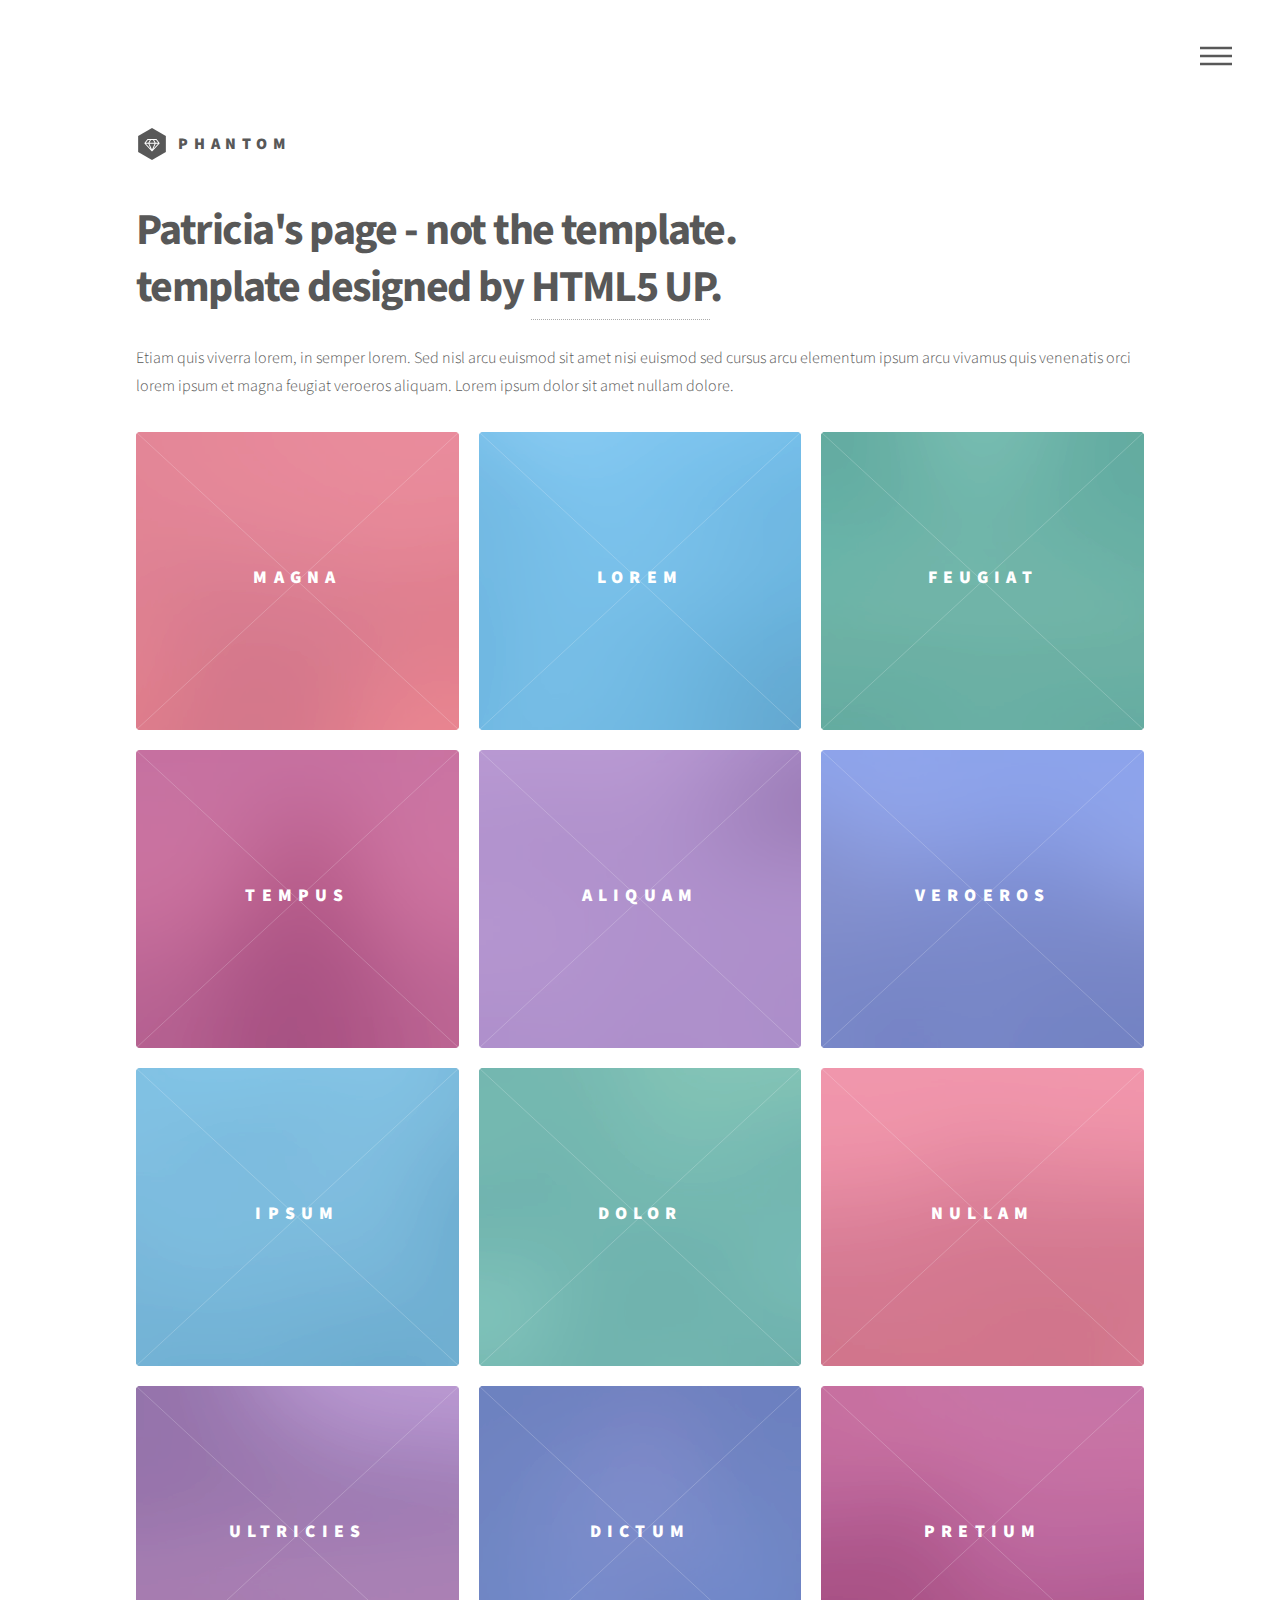
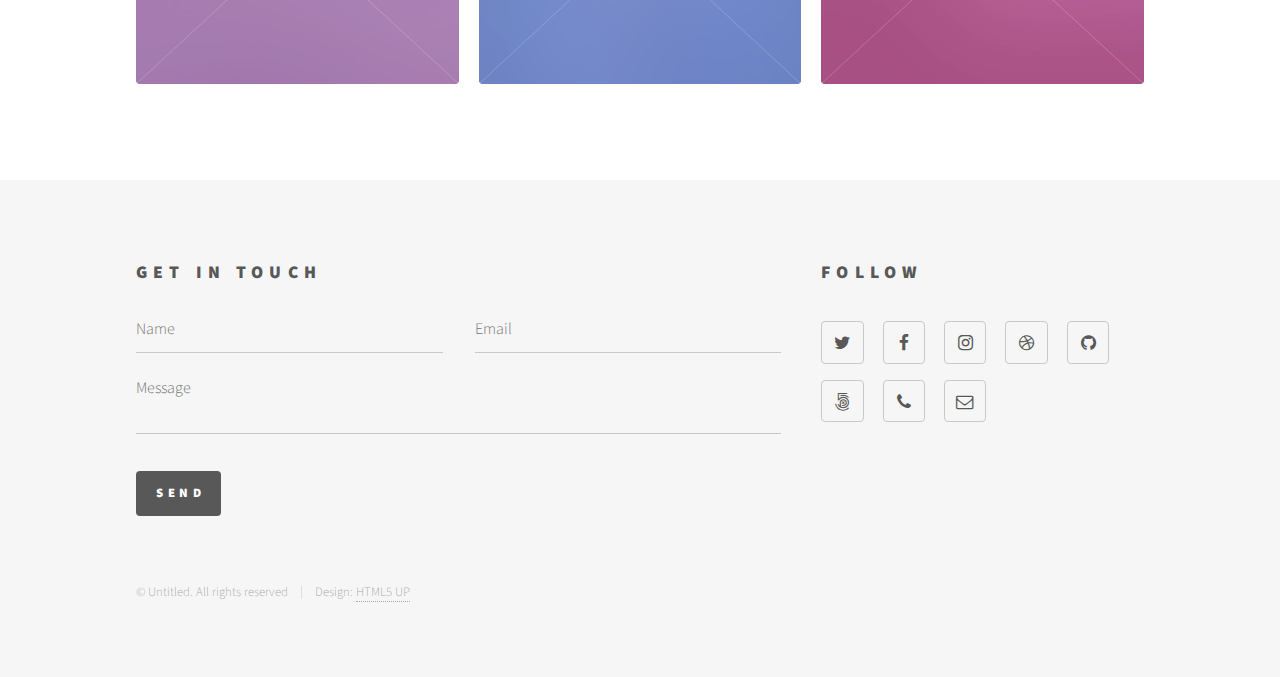
<file: index.html>
<!DOCTYPE HTML>
<!--
	Phantom by HTML5 UP
	html5up.net | @ajlkn
	Free for personal and commercial use under the CCA 3.0 license (html5up.net/license)
-->
<html>
	<head>
		<title>Playground - Phantom by HTML5 UP</title>
		<meta charset="utf-8" />
		<meta name="viewport" content="width=device-width, initial-scale=1" />
        <script src="https://cdn.optimizely.com/js/8228273101.js"></script>

		<!--[if lte IE 8]><script src="assets/js/ie/html5shiv.js"></script><![endif]-->
		<link rel="stylesheet" href="assets/css/main.css" />
		<!--[if lte IE 9]><link rel="stylesheet" href="assets/css/ie9.css" /><![endif]-->
		<!--[if lte IE 8]><link rel="stylesheet" href="assets/css/ie8.css" /><![endif]-->
	</head>
	<body>
		<!-- Wrapper -->
			<div id="wrapper">

				<!-- Header -->
					<header id="header">
						<div class="inner">

							<!-- Logo -->
								<a href="index.html" class="logo">
									<span class="symbol"><img src="images/logo.svg" alt="" /></span><span class="title">Phantom</span>
								</a>

							<!-- Nav -->
								<nav>
									<ul>
										<li><a href="#menu">Menu</a></li>
									</ul>
								</nav>

						</div>
					</header>

				<!-- Menu -->
					<nav id="menu">
						<h2>Menu</h2>
						<ul>
							<li><a href="index.html">Home</a></li>
							<li><a href="generic.html">Ipsum veroeros</a></li>
							<li><a href="generic.html">Tempus etiam</a></li>
							<li><a href="generic.html">Consequat dolor</a></li>
							<li><a href="elements.html">Elements</a></li>
						</ul>
					</nav>

				<!-- Main -->
					<div id="main">
						<div class="inner">
							<header>
								<h1>Patricia's page - not the template.<br />
								template designed by <a href="http://html5up.net">HTML5 UP</a>.</h1>
								<p>Etiam quis viverra lorem, in semper lorem. Sed nisl arcu euismod sit amet nisi euismod sed cursus arcu elementum ipsum arcu vivamus quis venenatis orci lorem ipsum et magna feugiat veroeros aliquam. Lorem ipsum dolor sit amet nullam dolore.</p>
							</header>
							<section class="tiles">
								<article class="style1">
									<span class="image">
										<img src="images/pic01.jpg" alt="" />
									</span>
									<a href="generic.html">
										<h2>Magna</h2>
										<div class="content">
											<p>Sed nisl arcu euismod sit amet nisi lorem etiam dolor veroeros et feugiat.</p>
										</div>
									</a>
								</article>
								<article class="style2">
									<span class="image">
										<img src="images/pic02.jpg" alt="" />
									</span>
									<a href="generic.html">
										<h2>Lorem</h2>
										<div class="content">
											<p>Sed nisl arcu euismod sit amet nisi lorem etiam dolor veroeros et feugiat.</p>
										</div>
									</a>
								</article>
								<article class="style3">
									<span class="image">
										<img src="images/pic03.jpg" alt="" />
									</span>
									<a href="generic.html">
										<h2>Feugiat</h2>
										<div class="content">
											<p>Sed nisl arcu euismod sit amet nisi lorem etiam dolor veroeros et feugiat.</p>
										</div>
									</a>
								</article>
								<article class="style4">
									<span class="image">
										<img src="images/pic04.jpg" alt="" />
									</span>
									<a href="generic.html">
										<h2>Tempus</h2>
										<div class="content">
											<p>Sed nisl arcu euismod sit amet nisi lorem etiam dolor veroeros et feugiat.</p>
										</div>
									</a>
								</article>
								<article class="style5">
									<span class="image">
										<img src="images/pic05.jpg" alt="" />
									</span>
									<a href="generic.html">
										<h2>Aliquam</h2>
										<div class="content">
											<p>Sed nisl arcu euismod sit amet nisi lorem etiam dolor veroeros et feugiat.</p>
										</div>
									</a>
								</article>
								<article class="style6">
									<span class="image">
										<img src="images/pic06.jpg" alt="" />
									</span>
									<a href="generic.html">
										<h2>Veroeros</h2>
										<div class="content">
											<p>Sed nisl arcu euismod sit amet nisi lorem etiam dolor veroeros et feugiat.</p>
										</div>
									</a>
								</article>
								<article class="style2">
									<span class="image">
										<img src="images/pic07.jpg" alt="" />
									</span>
									<a href="generic.html">
										<h2>Ipsum</h2>
										<div class="content">
											<p>Sed nisl arcu euismod sit amet nisi lorem etiam dolor veroeros et feugiat.</p>
										</div>
									</a>
								</article>
								<article class="style3">
									<span class="image">
										<img src="images/pic08.jpg" alt="" />
									</span>
									<a href="generic.html">
										<h2>Dolor</h2>
										<div class="content">
											<p>Sed nisl arcu euismod sit amet nisi lorem etiam dolor veroeros et feugiat.</p>
										</div>
									</a>
								</article>
								<article class="style1">
									<span class="image">
										<img src="images/pic09.jpg" alt="" />
									</span>
									<a href="generic.html">
										<h2>Nullam</h2>
										<div class="content">
											<p>Sed nisl arcu euismod sit amet nisi lorem etiam dolor veroeros et feugiat.</p>
										</div>
									</a>
								</article>
								<article class="style5">
									<span class="image">
										<img src="images/pic10.jpg" alt="" />
									</span>
									<a href="generic.html">
										<h2>Ultricies</h2>
										<div class="content">
											<p>Sed nisl arcu euismod sit amet nisi lorem etiam dolor veroeros et feugiat.</p>
										</div>
									</a>
								</article>
								<article class="style6">
									<span class="image">
										<img src="images/pic11.jpg" alt="" />
									</span>
									<a href="generic.html">
										<h2>Dictum</h2>
										<div class="content">
											<p>Sed nisl arcu euismod sit amet nisi lorem etiam dolor veroeros et feugiat.</p>
										</div>
									</a>
								</article>
								<article class="style4">
									<span class="image">
										<img src="images/pic12.jpg" alt="" />
									</span>
									<a href="generic.html">
										<h2>Pretium</h2>
										<div class="content">
											<p>Sed nisl arcu euismod sit amet nisi lorem etiam dolor veroeros et feugiat.</p>
										</div>
									</a>
								</article>
							</section>
						</div>
					</div>

				<!-- Footer -->
					<footer id="footer">
						<div class="inner">
							<section>
								<h2>Get in touch</h2>
								<form method="post" action="#">
									<div class="field half first">
										<input type="text" name="name" id="name" placeholder="Name" />
									</div>
									<div class="field half">
										<input type="email" name="email" id="email" placeholder="Email" />
									</div>
									<div class="field">
										<textarea name="message" id="message" placeholder="Message"></textarea>
									</div>
									<ul class="actions">
										<li><input type="submit" value="Send" class="special" /></li>
									</ul>
								</form>
							</section>
							<section>
								<h2>Follow</h2>
								<ul class="icons">
									<li><a href="#" class="icon style2 fa-twitter"><span class="label">Twitter</span></a></li>
									<li><a href="#" class="icon style2 fa-facebook"><span class="label">Facebook</span></a></li>
									<li><a href="#" class="icon style2 fa-instagram"><span class="label">Instagram</span></a></li>
									<li><a href="#" class="icon style2 fa-dribbble"><span class="label">Dribbble</span></a></li>
									<li><a href="#" class="icon style2 fa-github"><span class="label">GitHub</span></a></li>
									<li><a href="#" class="icon style2 fa-500px"><span class="label">500px</span></a></li>
									<li><a href="#" class="icon style2 fa-phone"><span class="label">Phone</span></a></li>
									<li><a href="#" class="icon style2 fa-envelope-o"><span class="label">Email</span></a></li>
								</ul>
							</section>
							<ul class="copyright">
								<li>&copy; Untitled. All rights reserved</li><li>Design: <a href="http://html5up.net">HTML5 UP</a></li>
							</ul>
						</div>
					</footer>

			</div>

		<!-- Scripts -->
			<script src="assets/js/jquery.min.js"></script>
			<script src="assets/js/skel.min.js"></script>
			<script src="assets/js/util.js"></script>
			<!--[if lte IE 8]><script src="assets/js/ie/respond.min.js"></script><![endif]-->
			<script src="assets/js/main.js"></script>

	</body>
</html>
</file>
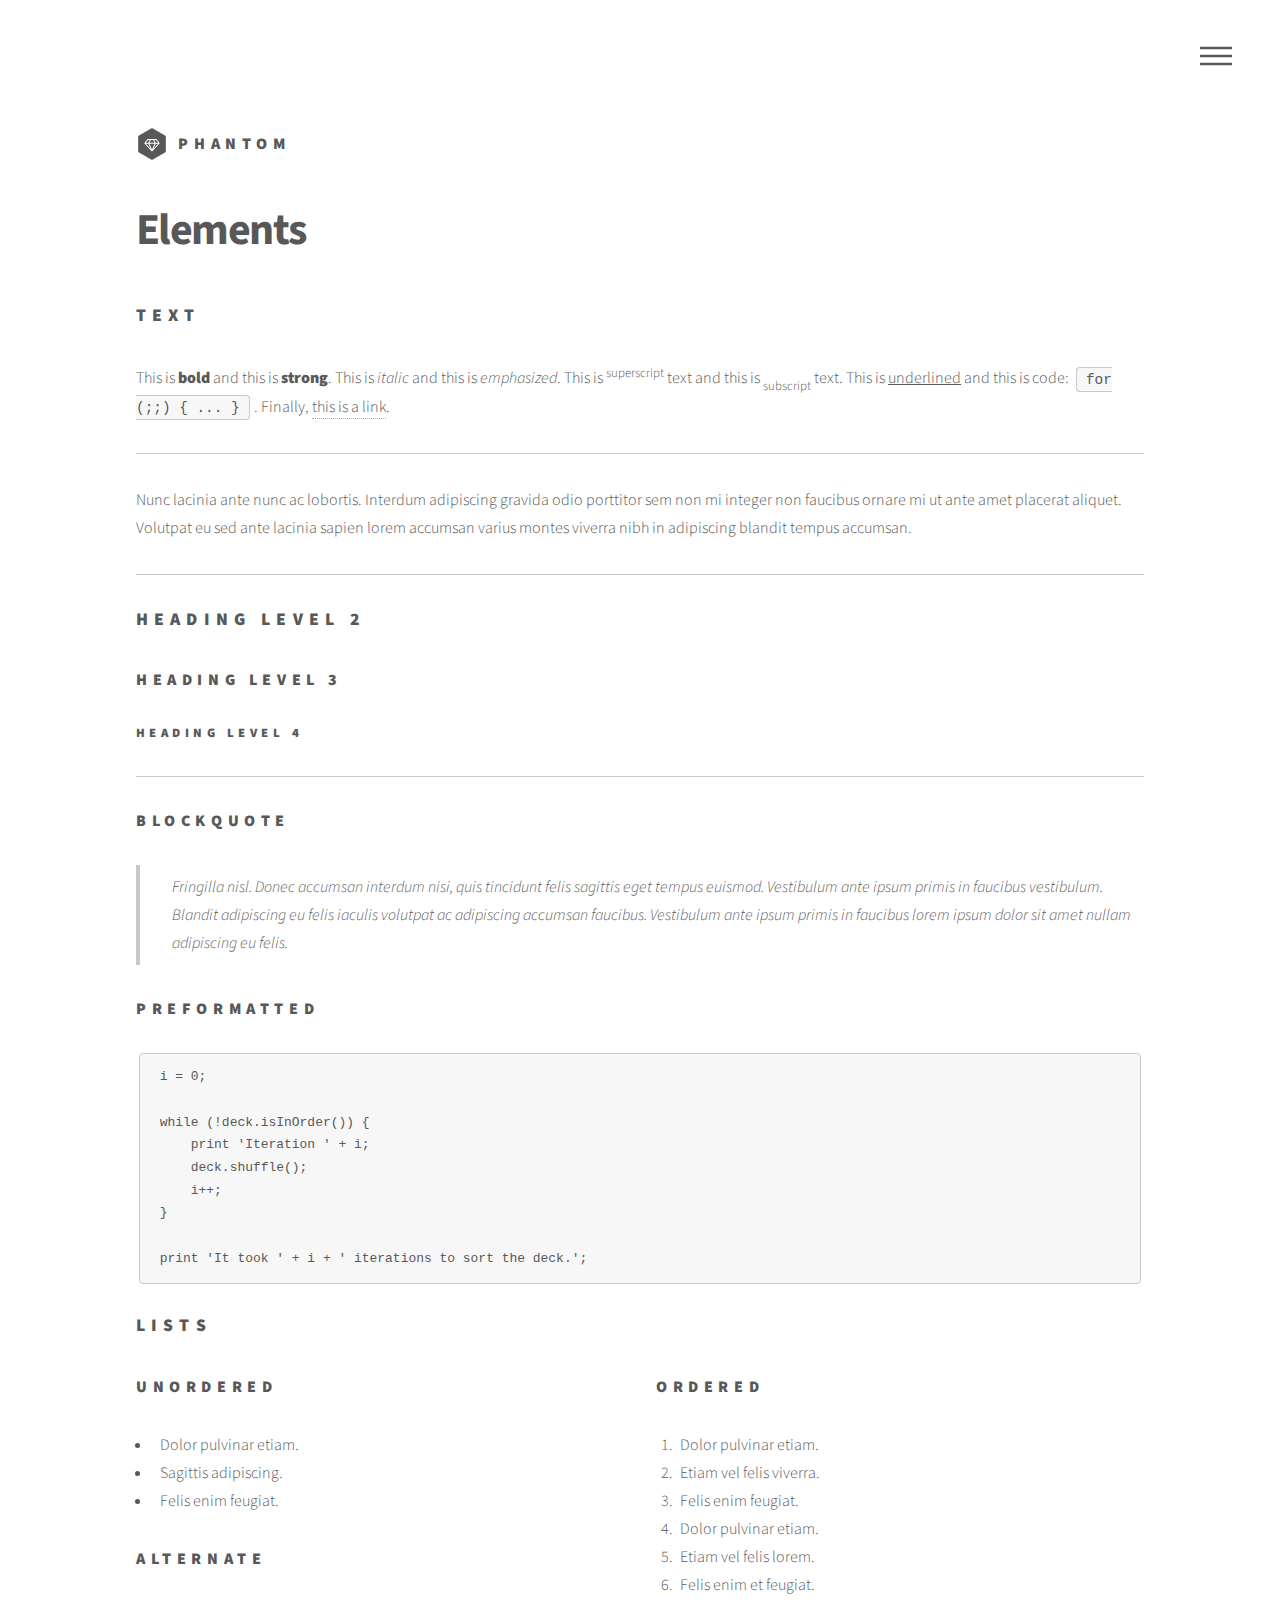
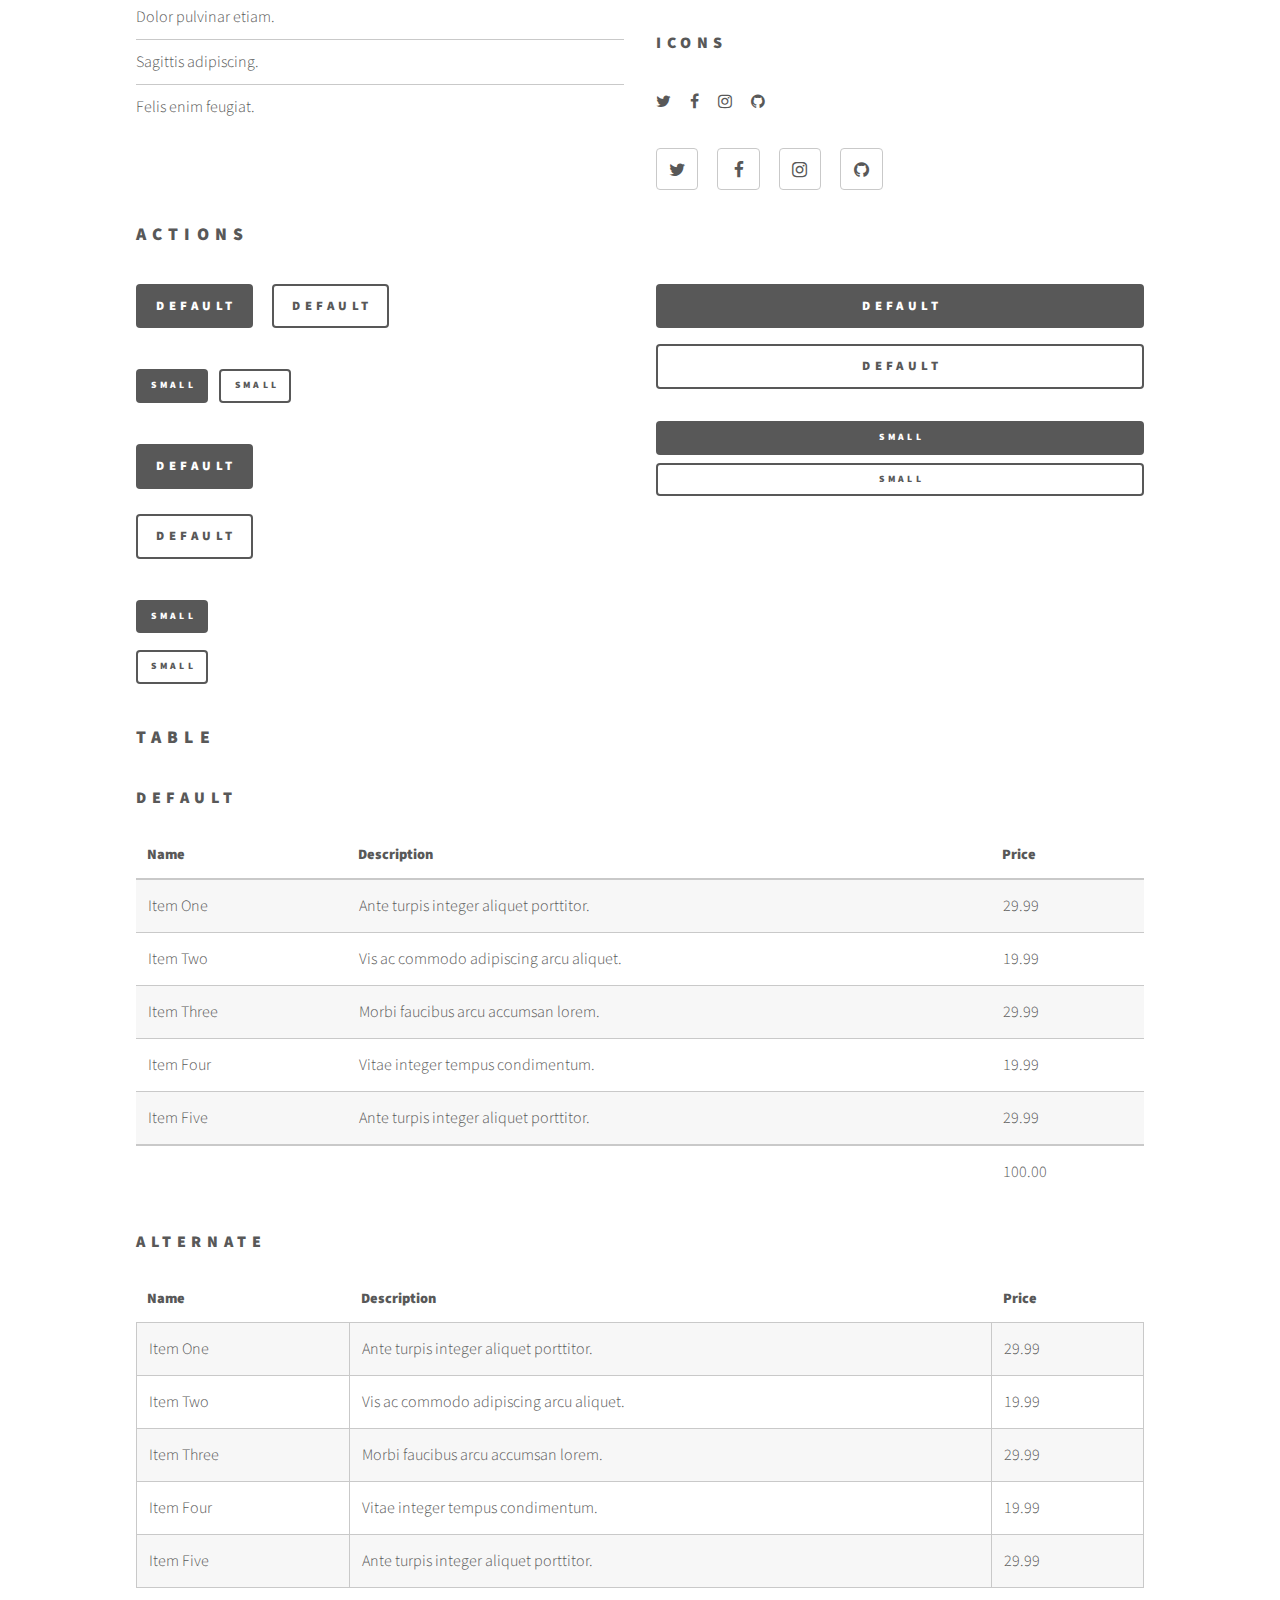
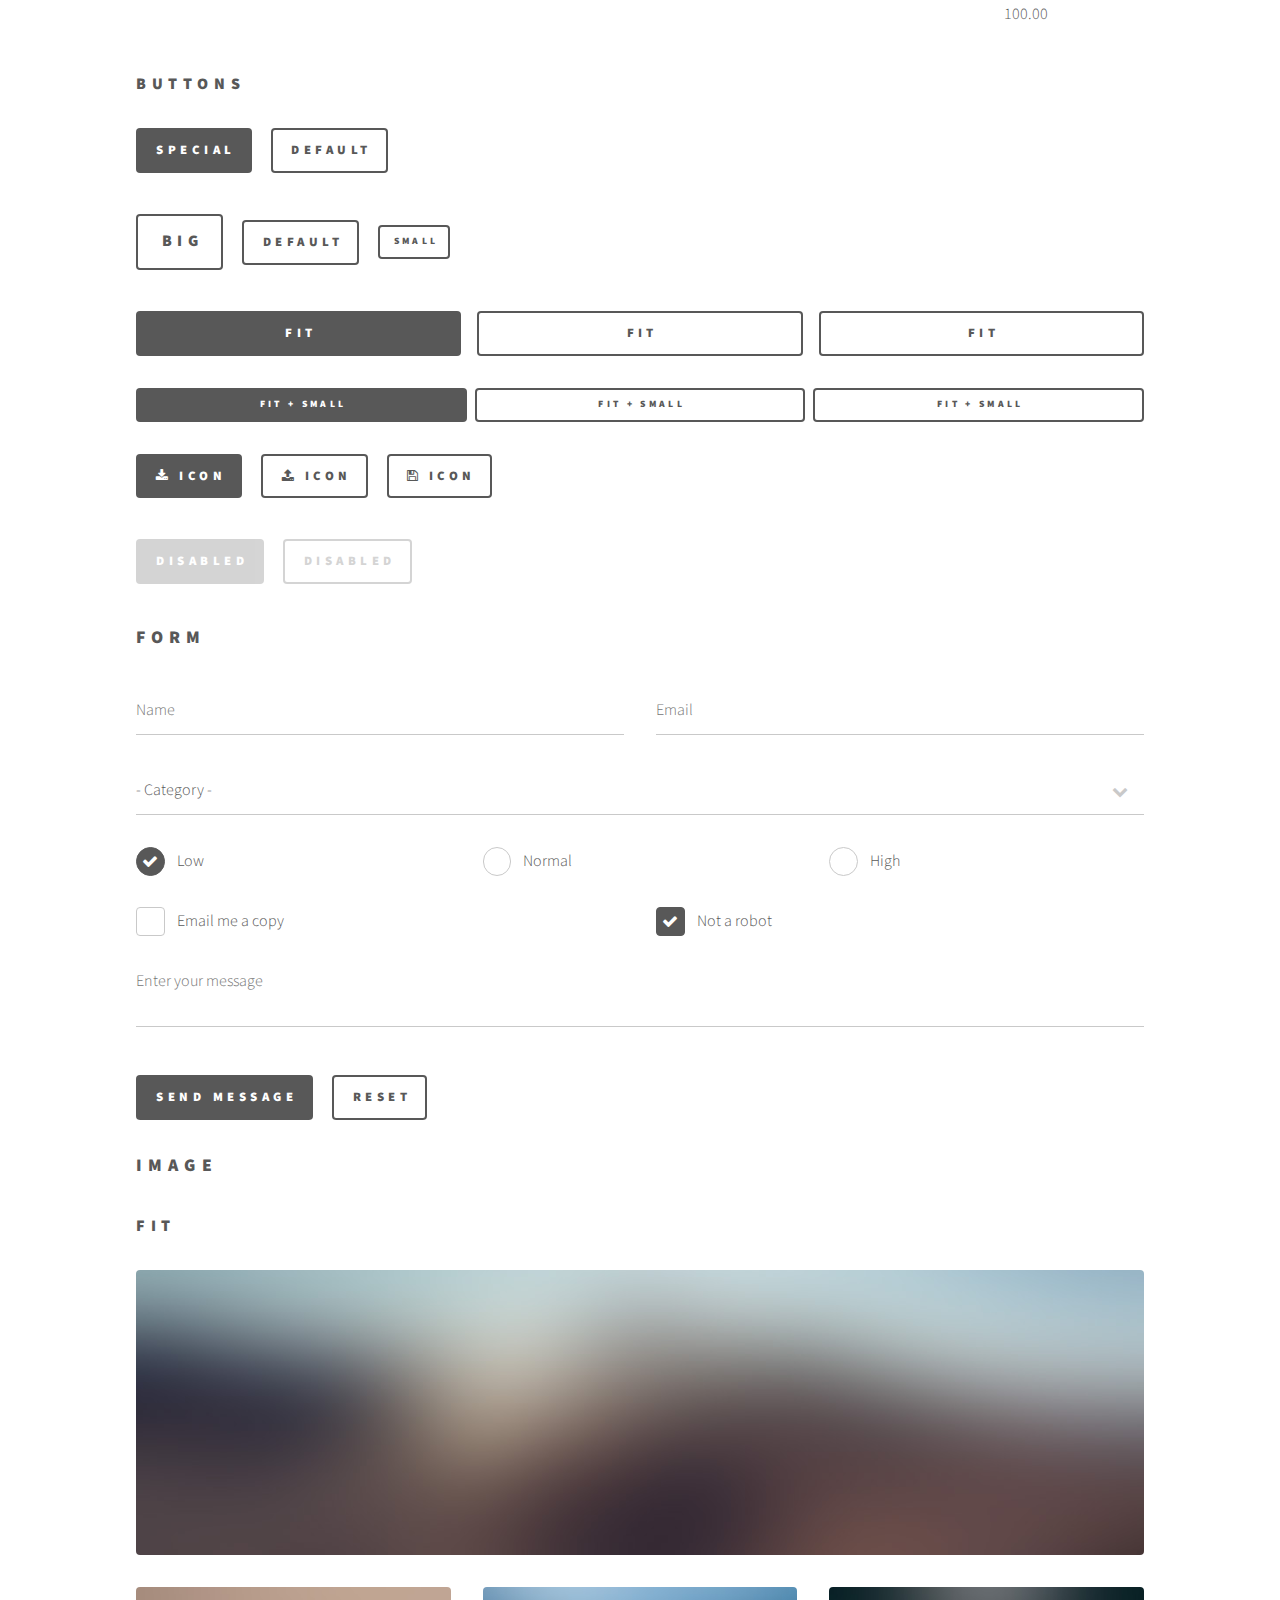
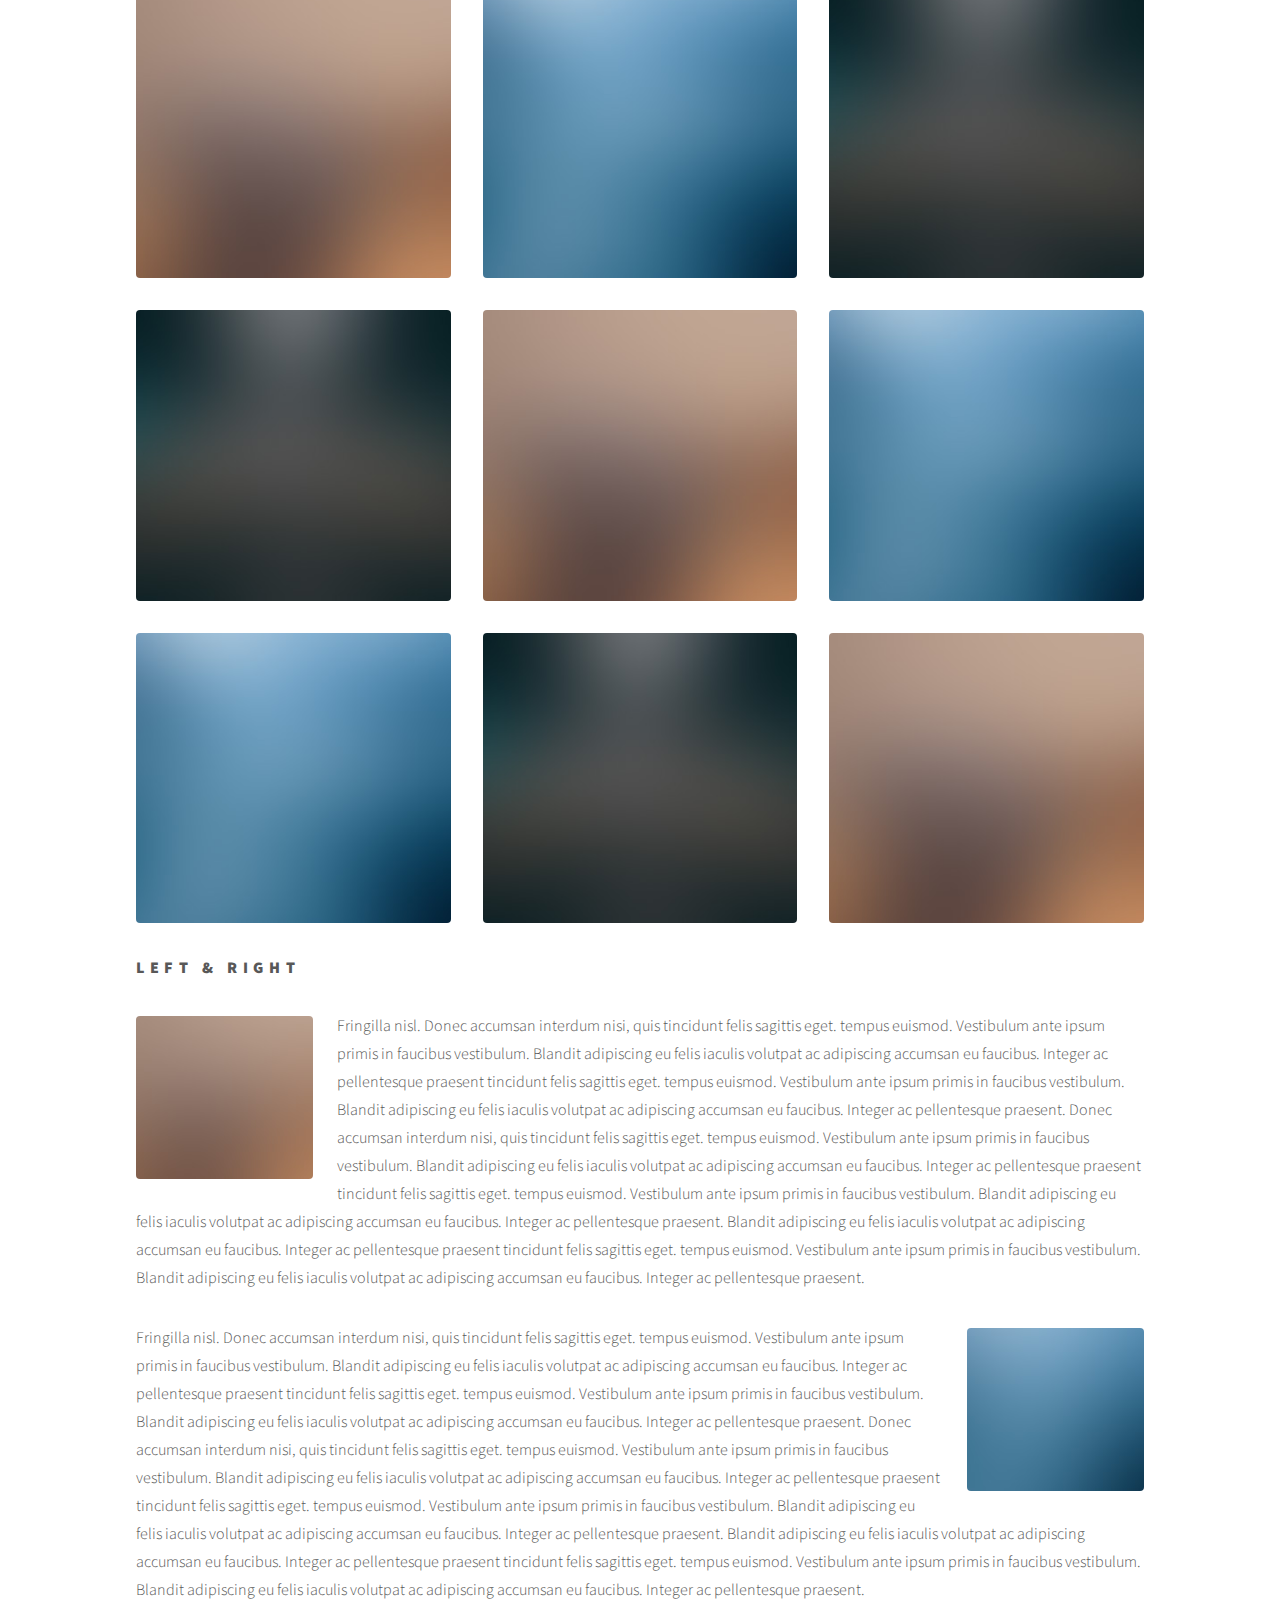
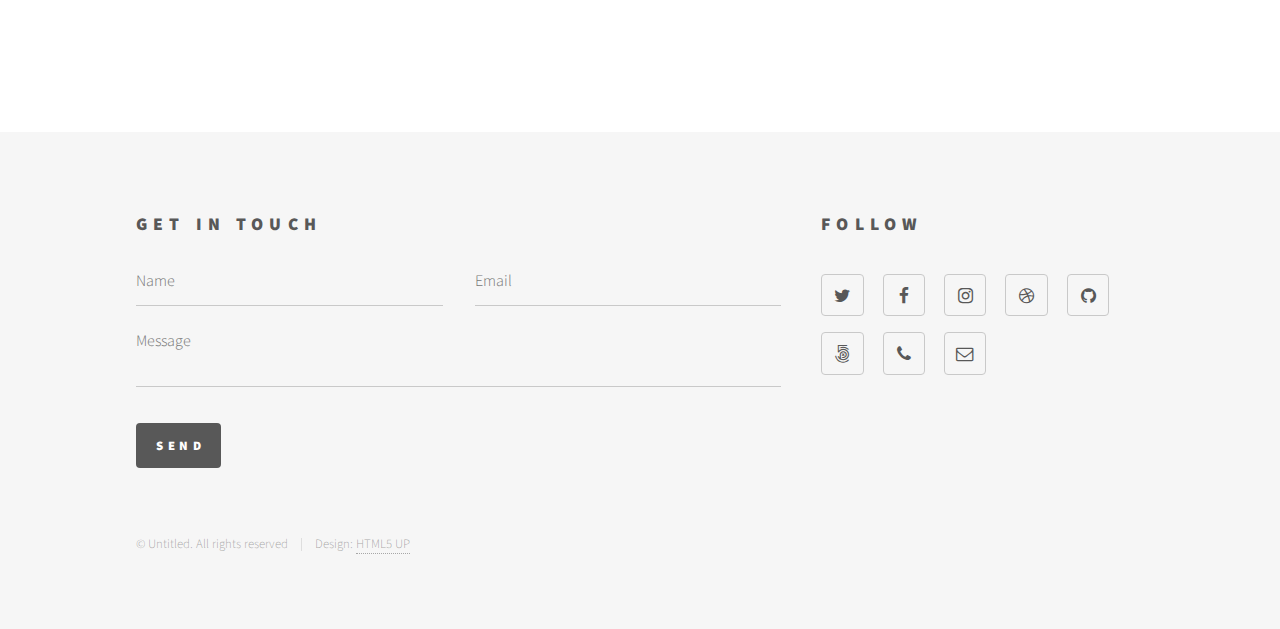
<file: elements.html>
<!DOCTYPE HTML>
<!--
	Phantom by HTML5 UP
	html5up.net | @ajlkn
	Free for personal and commercial use under the CCA 3.0 license (html5up.net/license)
-->
<html>
	<head>
		<title>Elements - Phantom by HTML5 UP</title>
		<meta charset="utf-8" />
		<meta name="viewport" content="width=device-width, initial-scale=1" />
		<!--[if lte IE 8]><script src="assets/js/ie/html5shiv.js"></script><![endif]-->
		<link rel="stylesheet" href="assets/css/main.css" />
		<!--[if lte IE 9]><link rel="stylesheet" href="assets/css/ie9.css" /><![endif]-->
		<!--[if lte IE 8]><link rel="stylesheet" href="assets/css/ie8.css" /><![endif]-->
	</head>
	<body>
		<!-- Wrapper -->
			<div id="wrapper">

				<!-- Header -->
					<header id="header">
						<div class="inner">

							<!-- Logo -->
								<a href="index.html" class="logo">
									<span class="symbol"><img src="images/logo.svg" alt="" /></span><span class="title">Phantom</span>
								</a>

							<!-- Nav -->
								<nav>
									<ul>
										<li><a href="#menu">Menu</a></li>
									</ul>
								</nav>

						</div>
					</header>

				<!-- Menu -->
					<nav id="menu">
						<h2>Menu</h2>
						<ul>
							<li><a href="index.html">Home</a></li>
							<li><a href="generic.html">Ipsum veroeros</a></li>
							<li><a href="generic.html">Tempus etiam</a></li>
							<li><a href="generic.html">Consequat dolor</a></li>
							<li><a href="elements.html">Elements</a></li>
						</ul>
					</nav>

				<!-- Main -->
					<div id="main">
						<div class="inner">
							<h1>Elements</h1>

							<!-- Text -->
								<section>
									<h2>Text</h2>
									<p>This is <b>bold</b> and this is <strong>strong</strong>. This is <i>italic</i> and this is <em>emphasized</em>.
									This is <sup>superscript</sup> text and this is <sub>subscript</sub> text.
									This is <u>underlined</u> and this is code: <code>for (;;) { ... }</code>. Finally, <a href="#">this is a link</a>.</p>
									<hr />
									<p>Nunc lacinia ante nunc ac lobortis. Interdum adipiscing gravida odio porttitor sem non mi integer non faucibus ornare mi ut ante amet placerat aliquet. Volutpat eu sed ante lacinia sapien lorem accumsan varius montes viverra nibh in adipiscing blandit tempus accumsan.</p>
									<hr />
									<h2>Heading Level 2</h2>
									<h3>Heading Level 3</h3>
									<h4>Heading Level 4</h4>
									<hr />
									<h3>Blockquote</h3>
									<blockquote>Fringilla nisl. Donec accumsan interdum nisi, quis tincidunt felis sagittis eget tempus euismod. Vestibulum ante ipsum primis in faucibus vestibulum. Blandit adipiscing eu felis iaculis volutpat ac adipiscing accumsan faucibus. Vestibulum ante ipsum primis in faucibus lorem ipsum dolor sit amet nullam adipiscing eu felis.</blockquote>
									<h3>Preformatted</h3>
									<pre><code>i = 0;

while (!deck.isInOrder()) {
    print 'Iteration ' + i;
    deck.shuffle();
    i++;
}

print 'It took ' + i + ' iterations to sort the deck.';</code></pre>
								</section>

							<!-- Lists -->
								<section>
									<h2>Lists</h2>
									<div class="row">
										<div class="6u 12u$(medium)">
											<h3>Unordered</h3>
											<ul>
												<li>Dolor pulvinar etiam.</li>
												<li>Sagittis adipiscing.</li>
												<li>Felis enim feugiat.</li>
											</ul>
											<h3>Alternate</h3>
											<ul class="alt">
												<li>Dolor pulvinar etiam.</li>
												<li>Sagittis adipiscing.</li>
												<li>Felis enim feugiat.</li>
											</ul>
										</div>
										<div class="6u$ 12u$(medium)">
											<h3>Ordered</h3>
											<ol>
												<li>Dolor pulvinar etiam.</li>
												<li>Etiam vel felis viverra.</li>
												<li>Felis enim feugiat.</li>
												<li>Dolor pulvinar etiam.</li>
												<li>Etiam vel felis lorem.</li>
												<li>Felis enim et feugiat.</li>
											</ol>
											<h3>Icons</h3>
											<ul class="icons">
												<li><a href="#" class="icon style1 fa-twitter"><span class="label">Twitter</span></a></li>
												<li><a href="#" class="icon style1 fa-facebook"><span class="label">Facebook</span></a></li>
												<li><a href="#" class="icon style1 fa-instagram"><span class="label">Instagram</span></a></li>
												<li><a href="#" class="icon style1 fa-github"><span class="label">Github</span></a></li>
											</ul>
											<ul class="icons">
												<li><a href="#" class="icon style2 fa-twitter"><span class="label">Twitter</span></a></li>
												<li><a href="#" class="icon style2 fa-facebook"><span class="label">Facebook</span></a></li>
												<li><a href="#" class="icon style2 fa-instagram"><span class="label">Instagram</span></a></li>
												<li><a href="#" class="icon style2 fa-github"><span class="label">Github</span></a></li>
											</ul>
										</div>
									</div>
									<h2>Actions</h2>
									<div class="row">
										<div class="6u 12u$(medium)">
											<ul class="actions">
												<li><a href="#" class="button special">Default</a></li>
												<li><a href="#" class="button">Default</a></li>
											</ul>
											<ul class="actions small">
												<li><a href="#" class="button special small">Small</a></li>
												<li><a href="#" class="button small">Small</a></li>
											</ul>
											<ul class="actions vertical">
												<li><a href="#" class="button special">Default</a></li>
												<li><a href="#" class="button">Default</a></li>
											</ul>
											<ul class="actions vertical small">
												<li><a href="#" class="button special small">Small</a></li>
												<li><a href="#" class="button small">Small</a></li>
											</ul>
										</div>
										<div class="6u 12u$(medium)">
											<ul class="actions vertical">
												<li><a href="#" class="button special fit">Default</a></li>
												<li><a href="#" class="button fit">Default</a></li>
											</ul>
											<ul class="actions vertical small">
												<li><a href="#" class="button special small fit">Small</a></li>
												<li><a href="#" class="button small fit">Small</a></li>
											</ul>
										</div>
									</div>
								</section>

							<!-- Table -->
								<section>
									<h2>Table</h2>
									<h3>Default</h3>
									<div class="table-wrapper">
										<table>
											<thead>
												<tr>
													<th>Name</th>
													<th>Description</th>
													<th>Price</th>
												</tr>
											</thead>
											<tbody>
												<tr>
													<td>Item One</td>
													<td>Ante turpis integer aliquet porttitor.</td>
													<td>29.99</td>
												</tr>
												<tr>
													<td>Item Two</td>
													<td>Vis ac commodo adipiscing arcu aliquet.</td>
													<td>19.99</td>
												</tr>
												<tr>
													<td>Item Three</td>
													<td> Morbi faucibus arcu accumsan lorem.</td>
													<td>29.99</td>
												</tr>
												<tr>
													<td>Item Four</td>
													<td>Vitae integer tempus condimentum.</td>
													<td>19.99</td>
												</tr>
												<tr>
													<td>Item Five</td>
													<td>Ante turpis integer aliquet porttitor.</td>
													<td>29.99</td>
												</tr>
											</tbody>
											<tfoot>
												<tr>
													<td colspan="2"></td>
													<td>100.00</td>
												</tr>
											</tfoot>
										</table>
									</div>

									<h3>Alternate</h3>
									<div class="table-wrapper">
										<table class="alt">
											<thead>
												<tr>
													<th>Name</th>
													<th>Description</th>
													<th>Price</th>
												</tr>
											</thead>
											<tbody>
												<tr>
													<td>Item One</td>
													<td>Ante turpis integer aliquet porttitor.</td>
													<td>29.99</td>
												</tr>
												<tr>
													<td>Item Two</td>
													<td>Vis ac commodo adipiscing arcu aliquet.</td>
													<td>19.99</td>
												</tr>
												<tr>
													<td>Item Three</td>
													<td> Morbi faucibus arcu accumsan lorem.</td>
													<td>29.99</td>
												</tr>
												<tr>
													<td>Item Four</td>
													<td>Vitae integer tempus condimentum.</td>
													<td>19.99</td>
												</tr>
												<tr>
													<td>Item Five</td>
													<td>Ante turpis integer aliquet porttitor.</td>
													<td>29.99</td>
												</tr>
											</tbody>
											<tfoot>
												<tr>
													<td colspan="2"></td>
													<td>100.00</td>
												</tr>
											</tfoot>
										</table>
									</div>
								</section>

							<!-- Buttons -->
								<section>
									<h3>Buttons</h3>
									<ul class="actions">
										<li><a href="#" class="button special">Special</a></li>
										<li><a href="#" class="button">Default</a></li>
									</ul>
									<ul class="actions">
										<li><a href="#" class="button big">Big</a></li>
										<li><a href="#" class="button">Default</a></li>
										<li><a href="#" class="button small">Small</a></li>
									</ul>
									<ul class="actions fit">
										<li><a href="#" class="button special fit">Fit</a></li>
										<li><a href="#" class="button fit">Fit</a></li>
										<li><a href="#" class="button fit">Fit</a></li>
									</ul>
									<ul class="actions fit small">
										<li><a href="#" class="button special fit small">Fit + Small</a></li>
										<li><a href="#" class="button fit small">Fit + Small</a></li>
										<li><a href="#" class="button fit small">Fit + Small</a></li>
									</ul>
									<ul class="actions">
										<li><a href="#" class="button special icon fa-download">Icon</a></li>
										<li><a href="#" class="button icon fa-upload">Icon</a></li>
										<li><a href="#" class="button icon fa-save">Icon</a></li>
									</ul>
									<ul class="actions">
										<li><span class="button special disabled">Disabled</span></li>
										<li><span class="button disabled">Disabled</span></li>
									</ul>
								</section>

							<!-- Form -->
								<section>
									<h2>Form</h2>
									<form method="post" action="#">
										<div class="row uniform">
											<div class="6u 12u$(xsmall)">
												<input type="text" name="demo-name" id="demo-name" value="" placeholder="Name" />
											</div>
											<div class="6u$ 12u$(xsmall)">
												<input type="email" name="demo-email" id="demo-email" value="" placeholder="Email" />
											</div>
											<div class="12u$">
												<div class="select-wrapper">
													<select name="demo-category" id="demo-category">
														<option value="">- Category -</option>
														<option value="1">Manufacturing</option>
														<option value="1">Shipping</option>
														<option value="1">Administration</option>
														<option value="1">Human Resources</option>
													</select>
												</div>
											</div>
											<div class="4u 12u$(small)">
												<input type="radio" id="demo-priority-low" name="demo-priority" checked>
												<label for="demo-priority-low">Low</label>
											</div>
											<div class="4u 12u$(small)">
												<input type="radio" id="demo-priority-normal" name="demo-priority">
												<label for="demo-priority-normal">Normal</label>
											</div>
											<div class="4u$ 12u$(small)">
												<input type="radio" id="demo-priority-high" name="demo-priority">
												<label for="demo-priority-high">High</label>
											</div>
											<div class="6u 12u$(small)">
												<input type="checkbox" id="demo-copy" name="demo-copy">
												<label for="demo-copy">Email me a copy</label>
											</div>
											<div class="6u$ 12u$(small)">
												<input type="checkbox" id="demo-human" name="demo-human" checked>
												<label for="demo-human">Not a robot</label>
											</div>
											<div class="12u$">
												<textarea name="demo-message" id="demo-message" placeholder="Enter your message" rows="6"></textarea>
											</div>
											<div class="12u$">
												<ul class="actions">
													<li><input type="submit" value="Send Message" class="special" /></li>
													<li><input type="reset" value="Reset" /></li>
												</ul>
											</div>
										</div>
									</form>
								</section>

							<!-- Image -->
								<section>
									<h2>Image</h2>
									<h3>Fit</h3>
									<div class="box alt">
										<div class="row uniform">
											<div class="12u$"><span class="image fit"><img src="images/pic13.jpg" alt="" /></span></div>
											<div class="4u"><span class="image fit"><img src="images/pic01.jpg" alt="" /></span></div>
											<div class="4u"><span class="image fit"><img src="images/pic02.jpg" alt="" /></span></div>
											<div class="4u$"><span class="image fit"><img src="images/pic03.jpg" alt="" /></span></div>
											<div class="4u"><span class="image fit"><img src="images/pic03.jpg" alt="" /></span></div>
											<div class="4u"><span class="image fit"><img src="images/pic01.jpg" alt="" /></span></div>
											<div class="4u$"><span class="image fit"><img src="images/pic02.jpg" alt="" /></span></div>
											<div class="4u"><span class="image fit"><img src="images/pic02.jpg" alt="" /></span></div>
											<div class="4u"><span class="image fit"><img src="images/pic03.jpg" alt="" /></span></div>
											<div class="4u$"><span class="image fit"><img src="images/pic01.jpg" alt="" /></span></div>
										</div>
									</div>
									<h3>Left &amp; Right</h3>
									<p><span class="image left"><img src="images/pic14.jpg" alt="" /></span>Fringilla nisl. Donec accumsan interdum nisi, quis tincidunt felis sagittis eget. tempus euismod. Vestibulum ante ipsum primis in faucibus vestibulum. Blandit adipiscing eu felis iaculis volutpat ac adipiscing accumsan eu faucibus. Integer ac pellentesque praesent tincidunt felis sagittis eget. tempus euismod. Vestibulum ante ipsum primis in faucibus vestibulum. Blandit adipiscing eu felis iaculis volutpat ac adipiscing accumsan eu faucibus. Integer ac pellentesque praesent. Donec accumsan interdum nisi, quis tincidunt felis sagittis eget. tempus euismod. Vestibulum ante ipsum primis in faucibus vestibulum. Blandit adipiscing eu felis iaculis volutpat ac adipiscing accumsan eu faucibus. Integer ac pellentesque praesent tincidunt felis sagittis eget. tempus euismod. Vestibulum ante ipsum primis in faucibus vestibulum. Blandit adipiscing eu felis iaculis volutpat ac adipiscing accumsan eu faucibus. Integer ac pellentesque praesent. Blandit adipiscing eu felis iaculis volutpat ac adipiscing accumsan eu faucibus. Integer ac pellentesque praesent tincidunt felis sagittis eget. tempus euismod. Vestibulum ante ipsum primis in faucibus vestibulum. Blandit adipiscing eu felis iaculis volutpat ac adipiscing accumsan eu faucibus. Integer ac pellentesque praesent.</p>
									<p><span class="image right"><img src="images/pic15.jpg" alt="" /></span>Fringilla nisl. Donec accumsan interdum nisi, quis tincidunt felis sagittis eget. tempus euismod. Vestibulum ante ipsum primis in faucibus vestibulum. Blandit adipiscing eu felis iaculis volutpat ac adipiscing accumsan eu faucibus. Integer ac pellentesque praesent tincidunt felis sagittis eget. tempus euismod. Vestibulum ante ipsum primis in faucibus vestibulum. Blandit adipiscing eu felis iaculis volutpat ac adipiscing accumsan eu faucibus. Integer ac pellentesque praesent. Donec accumsan interdum nisi, quis tincidunt felis sagittis eget. tempus euismod. Vestibulum ante ipsum primis in faucibus vestibulum. Blandit adipiscing eu felis iaculis volutpat ac adipiscing accumsan eu faucibus. Integer ac pellentesque praesent tincidunt felis sagittis eget. tempus euismod. Vestibulum ante ipsum primis in faucibus vestibulum. Blandit adipiscing eu felis iaculis volutpat ac adipiscing accumsan eu faucibus. Integer ac pellentesque praesent. Blandit adipiscing eu felis iaculis volutpat ac adipiscing accumsan eu faucibus. Integer ac pellentesque praesent tincidunt felis sagittis eget. tempus euismod. Vestibulum ante ipsum primis in faucibus vestibulum. Blandit adipiscing eu felis iaculis volutpat ac adipiscing accumsan eu faucibus. Integer ac pellentesque praesent.</p>
								</section>

						</div>
					</div>

				<!-- Footer -->
					<footer id="footer">
						<div class="inner">
							<section>
								<h2>Get in touch</h2>
								<form method="post" action="#">
									<div class="field half first">
										<input type="text" name="name" id="name" placeholder="Name" />
									</div>
									<div class="field half">
										<input type="email" name="email" id="email" placeholder="Email" />
									</div>
									<div class="field">
										<textarea name="message" id="message" placeholder="Message"></textarea>
									</div>
									<ul class="actions">
										<li><input type="submit" value="Send" class="special" /></li>
									</ul>
								</form>
							</section>
							<section>
								<h2>Follow</h2>
								<ul class="icons">
									<li><a href="#" class="icon style2 fa-twitter"><span class="label">Twitter</span></a></li>
									<li><a href="#" class="icon style2 fa-facebook"><span class="label">Facebook</span></a></li>
									<li><a href="#" class="icon style2 fa-instagram"><span class="label">Instagram</span></a></li>
									<li><a href="#" class="icon style2 fa-dribbble"><span class="label">Dribbble</span></a></li>
									<li><a href="#" class="icon style2 fa-github"><span class="label">GitHub</span></a></li>
									<li><a href="#" class="icon style2 fa-500px"><span class="label">500px</span></a></li>
									<li><a href="#" class="icon style2 fa-phone"><span class="label">Phone</span></a></li>
									<li><a href="#" class="icon style2 fa-envelope-o"><span class="label">Email</span></a></li>
								</ul>
							</section>
							<ul class="copyright">
								<li>&copy; Untitled. All rights reserved</li><li>Design: <a href="http://html5up.net">HTML5 UP</a></li>
							</ul>
						</div>
					</footer>

			</div>

		<!-- Scripts -->
			<script src="assets/js/jquery.min.js"></script>
			<script src="assets/js/skel.min.js"></script>
			<script src="assets/js/util.js"></script>
			<!--[if lte IE 8]><script src="assets/js/ie/respond.min.js"></script><![endif]-->
			<script src="assets/js/main.js"></script>

	</body>
</html>
</file>
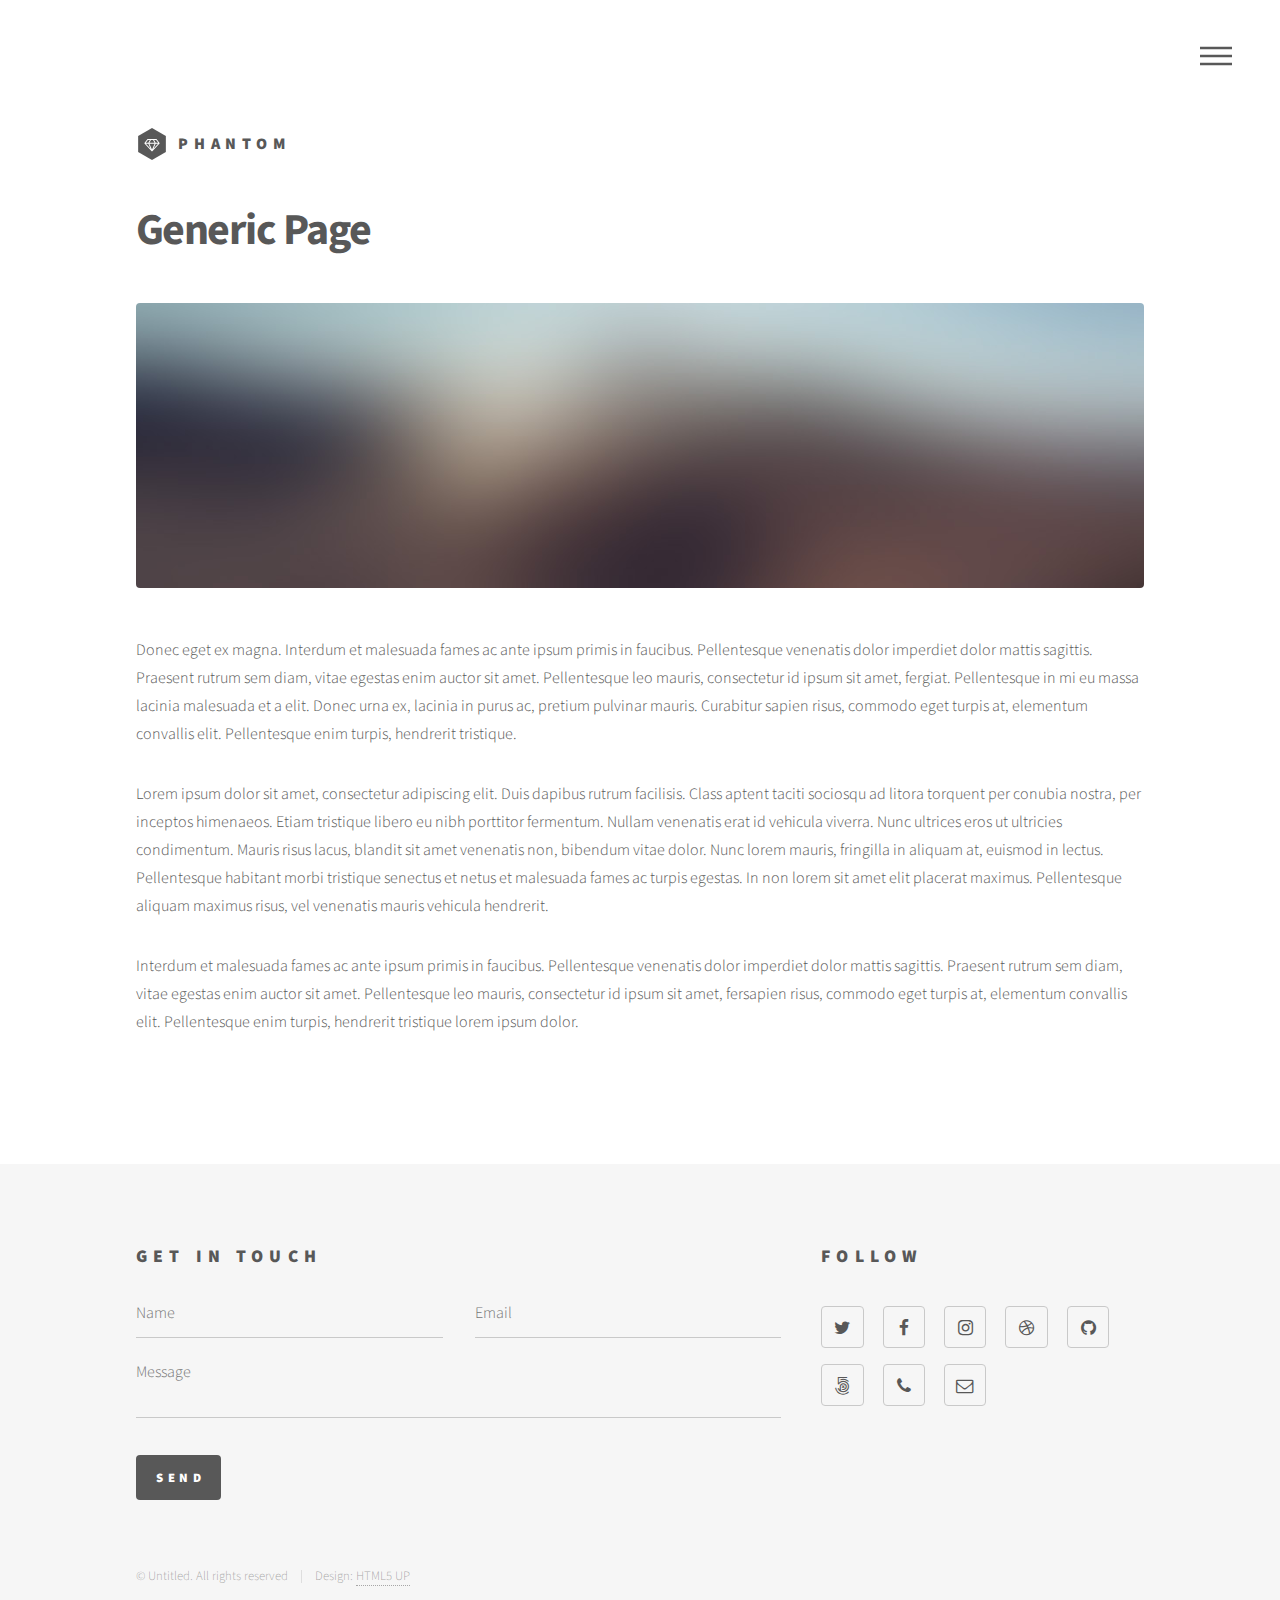
<file: generic.html>
<!DOCTYPE HTML>
<!--
	Phantom by HTML5 UP
	html5up.net | @ajlkn
	Free for personal and commercial use under the CCA 3.0 license (html5up.net/license)
-->
<html>
	<head>
		<title>Generic - Phantom by HTML5 UP</title>
		<meta charset="utf-8" />
		<meta name="viewport" content="width=device-width, initial-scale=1" />
		<!--[if lte IE 8]><script src="assets/js/ie/html5shiv.js"></script><![endif]-->
		<link rel="stylesheet" href="assets/css/main.css" />
		<!--[if lte IE 9]><link rel="stylesheet" href="assets/css/ie9.css" /><![endif]-->
		<!--[if lte IE 8]><link rel="stylesheet" href="assets/css/ie8.css" /><![endif]-->
	</head>
	<body>
		<!-- Wrapper -->
			<div id="wrapper">

				<!-- Header -->
					<header id="header">
						<div class="inner">

							<!-- Logo -->
								<a href="index.html" class="logo">
									<span class="symbol"><img src="images/logo.svg" alt="" /></span><span class="title">Phantom</span>
								</a>

							<!-- Nav -->
								<nav>
									<ul>
										<li><a href="#menu">Menu</a></li>
									</ul>
								</nav>

						</div>
					</header>

				<!-- Menu -->
					<nav id="menu">
						<h2>Menu</h2>
						<ul>
							<li><a href="index.html">Home</a></li>
							<li><a href="generic.html">Ipsum veroeros</a></li>
							<li><a href="generic.html">Tempus etiam</a></li>
							<li><a href="generic.html">Consequat dolor</a></li>
							<li><a href="elements.html">Elements</a></li>
						</ul>
					</nav>

				<!-- Main -->
					<div id="main">
						<div class="inner">
							<h1>Generic Page</h1>
							<span class="image main"><img src="images/pic13.jpg" alt="" /></span>
							<p>Donec eget ex magna. Interdum et malesuada fames ac ante ipsum primis in faucibus. Pellentesque venenatis dolor imperdiet dolor mattis sagittis. Praesent rutrum sem diam, vitae egestas enim auctor sit amet. Pellentesque leo mauris, consectetur id ipsum sit amet, fergiat. Pellentesque in mi eu massa lacinia malesuada et a elit. Donec urna ex, lacinia in purus ac, pretium pulvinar mauris. Curabitur sapien risus, commodo eget turpis at, elementum convallis elit. Pellentesque enim turpis, hendrerit tristique.</p>
							<p>Lorem ipsum dolor sit amet, consectetur adipiscing elit. Duis dapibus rutrum facilisis. Class aptent taciti sociosqu ad litora torquent per conubia nostra, per inceptos himenaeos. Etiam tristique libero eu nibh porttitor fermentum. Nullam venenatis erat id vehicula viverra. Nunc ultrices eros ut ultricies condimentum. Mauris risus lacus, blandit sit amet venenatis non, bibendum vitae dolor. Nunc lorem mauris, fringilla in aliquam at, euismod in lectus. Pellentesque habitant morbi tristique senectus et netus et malesuada fames ac turpis egestas. In non lorem sit amet elit placerat maximus. Pellentesque aliquam maximus risus, vel venenatis mauris vehicula hendrerit.</p>
							<p>Interdum et malesuada fames ac ante ipsum primis in faucibus. Pellentesque venenatis dolor imperdiet dolor mattis sagittis. Praesent rutrum sem diam, vitae egestas enim auctor sit amet. Pellentesque leo mauris, consectetur id ipsum sit amet, fersapien risus, commodo eget turpis at, elementum convallis elit. Pellentesque enim turpis, hendrerit tristique lorem ipsum dolor.</p>
						</div>
					</div>

				<!-- Footer -->
					<footer id="footer">
						<div class="inner">
							<section>
								<h2>Get in touch</h2>
								<form method="post" action="#">
									<div class="field half first">
										<input type="text" name="name" id="name" placeholder="Name" />
									</div>
									<div class="field half">
										<input type="email" name="email" id="email" placeholder="Email" />
									</div>
									<div class="field">
										<textarea name="message" id="message" placeholder="Message"></textarea>
									</div>
									<ul class="actions">
										<li><input type="submit" value="Send" class="special" /></li>
									</ul>
								</form>
							</section>
							<section>
								<h2>Follow</h2>
								<ul class="icons">
									<li><a href="#" class="icon style2 fa-twitter"><span class="label">Twitter</span></a></li>
									<li><a href="#" class="icon style2 fa-facebook"><span class="label">Facebook</span></a></li>
									<li><a href="#" class="icon style2 fa-instagram"><span class="label">Instagram</span></a></li>
									<li><a href="#" class="icon style2 fa-dribbble"><span class="label">Dribbble</span></a></li>
									<li><a href="#" class="icon style2 fa-github"><span class="label">GitHub</span></a></li>
									<li><a href="#" class="icon style2 fa-500px"><span class="label">500px</span></a></li>
									<li><a href="#" class="icon style2 fa-phone"><span class="label">Phone</span></a></li>
									<li><a href="#" class="icon style2 fa-envelope-o"><span class="label">Email</span></a></li>
								</ul>
							</section>
							<ul class="copyright">
								<li>&copy; Untitled. All rights reserved</li><li>Design: <a href="http://html5up.net">HTML5 UP</a></li>
							</ul>
						</div>
					</footer>

			</div>

		<!-- Scripts -->
			<script src="assets/js/jquery.min.js"></script>
			<script src="assets/js/skel.min.js"></script>
			<script src="assets/js/util.js"></script>
			<!--[if lte IE 8]><script src="assets/js/ie/respond.min.js"></script><![endif]-->
			<script src="assets/js/main.js"></script>

	</body>
</html>
</file>
<file: assets/css/ie9.css>
/*
	Phantom by HTML5 UP
	html5up.net | @ajlkn
	Free for personal and commercial use under the CCA 3.0 license (html5up.net/license)
*/

/* Tiles */

	.tiles:after {
		content: '';
		display: block;
		clear: both;
	}

	.tiles article {
		float: left;
	}

		.tiles article > a {
			padding-top: 50%;
			margin-top: -1.75em;
		}

		body:not(.is-touch) .tiles article:hover > .image {
			-moz-transform: none;
			-webkit-transform: none;
			-ms-transform: none;
			transform: none;
		}

/* Footer */

	#footer > .inner section {
		float: left;
	}

	#footer > .inner .copyright {
		clear: both;
		padding-top: 4em;
	}
</file>
<file: assets/css/ie8.css>
/*
	Phantom by HTML5 UP
	html5up.net | @ajlkn
	Free for personal and commercial use under the CCA 3.0 license (html5up.net/license)
*/

/* Form */

	form .field {
		float: none !important;
		width: 100% !important;
		padding-left: 0 !important;
	}

/* Button */

	input[type="submit"],
	input[type="reset"],
	input[type="button"],
	button,
	.button {
		border: solid 2px #585858 !important;
	}

		input[type="submit"]:hover,
		input[type="reset"]:hover,
		input[type="button"]:hover,
		button:hover,
		.button:hover {
			border-color: #f2849e !important;
		}

		input[type="submit"].special,
		input[type="reset"].special,
		input[type="button"].special,
		button.special,
		.button.special {
			border: none !important;
		}

/* Tiles */

	.tiles article > .image:before, .tiles article > .image:after {
		display: none;
	}

/* Header */

	#header .logo .symbol {
		display: none;
	}

	#header nav ul li a[href="#menu"] {
		text-indent: 0;
		width: auto;
		font-size: 0.8em;
	}

		#header nav ul li a[href="#menu"]:before, #header nav ul li a[href="#menu"]:after {
			display: none;
		}

/* Footer */

	#footer > .inner section {
		width: 50%;
		margin-left: 3em;
	}

		#footer > .inner section:first-child {
			margin-left: 0;
			width: 40%;
		}
</file>
<file: assets/css/main.css>
@import url(font-awesome.min.css);
@import url("https://fonts.googleapis.com/css?family=Source+Sans+Pro:300,700,900");

/*
	Phantom by HTML5 UP
	html5up.net | @ajlkn
	Free for personal and commercial use under the CCA 3.0 license (html5up.net/license)
*/

/* Reset */

	html, body, div, span, applet, object, iframe, h1, h2, h3, h4, h5, h6, p, blockquote, pre, a, abbr, acronym, address, big, cite, code, del, dfn, em, img, ins, kbd, q, s, samp, small, strike, strong, sub, sup, tt, var, b, u, i, center, dl, dt, dd, ol, ul, li, fieldset, form, label, legend, table, caption, tbody, tfoot, thead, tr, th, td, article, aside, canvas, details, embed, figure, figcaption, footer, header, hgroup, menu, nav, output, ruby, section, summary, time, mark, audio, video {
		margin: 0;
		padding: 0;
		border: 0;
		font-size: 100%;
		font: inherit;
		vertical-align: baseline;
	}

	article, aside, details, figcaption, figure, footer, header, hgroup, menu, nav, section {
		display: block;
	}

	body {
		line-height: 1;
	}

	ol, ul {
		list-style: none;
	}

	blockquote, q {
		quotes: none;
	}

	blockquote:before, blockquote:after, q:before, q:after {
		content: '';
		content: none;
	}

	table {
		border-collapse: collapse;
		border-spacing: 0;
	}

	body {
		-webkit-text-size-adjust: none;
	}

/* Box Model */

	*, *:before, *:after {
		-moz-box-sizing: border-box;
		-webkit-box-sizing: border-box;
		box-sizing: border-box;
	}

/* Grid */

	.row {
		border-bottom: solid 1px transparent;
		-moz-box-sizing: border-box;
		-webkit-box-sizing: border-box;
		box-sizing: border-box;
	}

	.row > * {
		float: left;
		-moz-box-sizing: border-box;
		-webkit-box-sizing: border-box;
		box-sizing: border-box;
	}

	.row:after, .row:before {
		content: '';
		display: block;
		clear: both;
		height: 0;
	}

	.row.uniform > * > :first-child {
		margin-top: 0;
	}

	.row.uniform > * > :last-child {
		margin-bottom: 0;
	}

	.row.\30 \25 > * {
		padding: 0 0 0 0em;
	}

	.row.\30 \25 {
		margin: 0 0 -1px 0em;
	}

	.row.uniform.\30 \25 > * {
		padding: 0em 0 0 0em;
	}

	.row.uniform.\30 \25 {
		margin: 0em 0 -1px 0em;
	}

	.row > * {
		padding: 0 0 0 2em;
	}

	.row {
		margin: 0 0 -1px -2em;
	}

	.row.uniform > * {
		padding: 2em 0 0 2em;
	}

	.row.uniform {
		margin: -2em 0 -1px -2em;
	}

	.row.\32 00\25 > * {
		padding: 0 0 0 4em;
	}

	.row.\32 00\25 {
		margin: 0 0 -1px -4em;
	}

	.row.uniform.\32 00\25 > * {
		padding: 4em 0 0 4em;
	}

	.row.uniform.\32 00\25 {
		margin: -4em 0 -1px -4em;
	}

	.row.\31 50\25 > * {
		padding: 0 0 0 3em;
	}

	.row.\31 50\25 {
		margin: 0 0 -1px -3em;
	}

	.row.uniform.\31 50\25 > * {
		padding: 3em 0 0 3em;
	}

	.row.uniform.\31 50\25 {
		margin: -3em 0 -1px -3em;
	}

	.row.\35 0\25 > * {
		padding: 0 0 0 1em;
	}

	.row.\35 0\25 {
		margin: 0 0 -1px -1em;
	}

	.row.uniform.\35 0\25 > * {
		padding: 1em 0 0 1em;
	}

	.row.uniform.\35 0\25 {
		margin: -1em 0 -1px -1em;
	}

	.row.\32 5\25 > * {
		padding: 0 0 0 0.5em;
	}

	.row.\32 5\25 {
		margin: 0 0 -1px -0.5em;
	}

	.row.uniform.\32 5\25 > * {
		padding: 0.5em 0 0 0.5em;
	}

	.row.uniform.\32 5\25 {
		margin: -0.5em 0 -1px -0.5em;
	}

	.\31 2u, .\31 2u\24 {
		width: 100%;
		clear: none;
		margin-left: 0;
	}

	.\31 1u, .\31 1u\24 {
		width: 91.6666666667%;
		clear: none;
		margin-left: 0;
	}

	.\31 0u, .\31 0u\24 {
		width: 83.3333333333%;
		clear: none;
		margin-left: 0;
	}

	.\39 u, .\39 u\24 {
		width: 75%;
		clear: none;
		margin-left: 0;
	}

	.\38 u, .\38 u\24 {
		width: 66.6666666667%;
		clear: none;
		margin-left: 0;
	}

	.\37 u, .\37 u\24 {
		width: 58.3333333333%;
		clear: none;
		margin-left: 0;
	}

	.\36 u, .\36 u\24 {
		width: 50%;
		clear: none;
		margin-left: 0;
	}

	.\35 u, .\35 u\24 {
		width: 41.6666666667%;
		clear: none;
		margin-left: 0;
	}

	.\34 u, .\34 u\24 {
		width: 33.3333333333%;
		clear: none;
		margin-left: 0;
	}

	.\33 u, .\33 u\24 {
		width: 25%;
		clear: none;
		margin-left: 0;
	}

	.\32 u, .\32 u\24 {
		width: 16.6666666667%;
		clear: none;
		margin-left: 0;
	}

	.\31 u, .\31 u\24 {
		width: 8.3333333333%;
		clear: none;
		margin-left: 0;
	}

	.\31 2u\24 + *,
	.\31 1u\24 + *,
	.\31 0u\24 + *,
	.\39 u\24 + *,
	.\38 u\24 + *,
	.\37 u\24 + *,
	.\36 u\24 + *,
	.\35 u\24 + *,
	.\34 u\24 + *,
	.\33 u\24 + *,
	.\32 u\24 + *,
	.\31 u\24 + * {
		clear: left;
	}

	.\-11u {
		margin-left: 91.66667%;
	}

	.\-10u {
		margin-left: 83.33333%;
	}

	.\-9u {
		margin-left: 75%;
	}

	.\-8u {
		margin-left: 66.66667%;
	}

	.\-7u {
		margin-left: 58.33333%;
	}

	.\-6u {
		margin-left: 50%;
	}

	.\-5u {
		margin-left: 41.66667%;
	}

	.\-4u {
		margin-left: 33.33333%;
	}

	.\-3u {
		margin-left: 25%;
	}

	.\-2u {
		margin-left: 16.66667%;
	}

	.\-1u {
		margin-left: 8.33333%;
	}

	@media screen and (max-width: 1680px) {

		.row > * {
			padding: 0 0 0 2em;
		}

		.row {
			margin: 0 0 -1px -2em;
		}

		.row.uniform > * {
			padding: 2em 0 0 2em;
		}

		.row.uniform {
			margin: -2em 0 -1px -2em;
		}

		.row.\32 00\25 > * {
			padding: 0 0 0 4em;
		}

		.row.\32 00\25 {
			margin: 0 0 -1px -4em;
		}

		.row.uniform.\32 00\25 > * {
			padding: 4em 0 0 4em;
		}

		.row.uniform.\32 00\25 {
			margin: -4em 0 -1px -4em;
		}

		.row.\31 50\25 > * {
			padding: 0 0 0 3em;
		}

		.row.\31 50\25 {
			margin: 0 0 -1px -3em;
		}

		.row.uniform.\31 50\25 > * {
			padding: 3em 0 0 3em;
		}

		.row.uniform.\31 50\25 {
			margin: -3em 0 -1px -3em;
		}

		.row.\35 0\25 > * {
			padding: 0 0 0 1em;
		}

		.row.\35 0\25 {
			margin: 0 0 -1px -1em;
		}

		.row.uniform.\35 0\25 > * {
			padding: 1em 0 0 1em;
		}

		.row.uniform.\35 0\25 {
			margin: -1em 0 -1px -1em;
		}

		.row.\32 5\25 > * {
			padding: 0 0 0 0.5em;
		}

		.row.\32 5\25 {
			margin: 0 0 -1px -0.5em;
		}

		.row.uniform.\32 5\25 > * {
			padding: 0.5em 0 0 0.5em;
		}

		.row.uniform.\32 5\25 {
			margin: -0.5em 0 -1px -0.5em;
		}

		.\31 2u\28xlarge\29, .\31 2u\24\28xlarge\29 {
			width: 100%;
			clear: none;
			margin-left: 0;
		}

		.\31 1u\28xlarge\29, .\31 1u\24\28xlarge\29 {
			width: 91.6666666667%;
			clear: none;
			margin-left: 0;
		}

		.\31 0u\28xlarge\29, .\31 0u\24\28xlarge\29 {
			width: 83.3333333333%;
			clear: none;
			margin-left: 0;
		}

		.\39 u\28xlarge\29, .\39 u\24\28xlarge\29 {
			width: 75%;
			clear: none;
			margin-left: 0;
		}

		.\38 u\28xlarge\29, .\38 u\24\28xlarge\29 {
			width: 66.6666666667%;
			clear: none;
			margin-left: 0;
		}

		.\37 u\28xlarge\29, .\37 u\24\28xlarge\29 {
			width: 58.3333333333%;
			clear: none;
			margin-left: 0;
		}

		.\36 u\28xlarge\29, .\36 u\24\28xlarge\29 {
			width: 50%;
			clear: none;
			margin-left: 0;
		}

		.\35 u\28xlarge\29, .\35 u\24\28xlarge\29 {
			width: 41.6666666667%;
			clear: none;
			margin-left: 0;
		}

		.\34 u\28xlarge\29, .\34 u\24\28xlarge\29 {
			width: 33.3333333333%;
			clear: none;
			margin-left: 0;
		}

		.\33 u\28xlarge\29, .\33 u\24\28xlarge\29 {
			width: 25%;
			clear: none;
			margin-left: 0;
		}

		.\32 u\28xlarge\29, .\32 u\24\28xlarge\29 {
			width: 16.6666666667%;
			clear: none;
			margin-left: 0;
		}

		.\31 u\28xlarge\29, .\31 u\24\28xlarge\29 {
			width: 8.3333333333%;
			clear: none;
			margin-left: 0;
		}

		.\31 2u\24\28xlarge\29 + *,
		.\31 1u\24\28xlarge\29 + *,
		.\31 0u\24\28xlarge\29 + *,
		.\39 u\24\28xlarge\29 + *,
		.\38 u\24\28xlarge\29 + *,
		.\37 u\24\28xlarge\29 + *,
		.\36 u\24\28xlarge\29 + *,
		.\35 u\24\28xlarge\29 + *,
		.\34 u\24\28xlarge\29 + *,
		.\33 u\24\28xlarge\29 + *,
		.\32 u\24\28xlarge\29 + *,
		.\31 u\24\28xlarge\29 + * {
			clear: left;
		}

		.\-11u\28xlarge\29 {
			margin-left: 91.66667%;
		}

		.\-10u\28xlarge\29 {
			margin-left: 83.33333%;
		}

		.\-9u\28xlarge\29 {
			margin-left: 75%;
		}

		.\-8u\28xlarge\29 {
			margin-left: 66.66667%;
		}

		.\-7u\28xlarge\29 {
			margin-left: 58.33333%;
		}

		.\-6u\28xlarge\29 {
			margin-left: 50%;
		}

		.\-5u\28xlarge\29 {
			margin-left: 41.66667%;
		}

		.\-4u\28xlarge\29 {
			margin-left: 33.33333%;
		}

		.\-3u\28xlarge\29 {
			margin-left: 25%;
		}

		.\-2u\28xlarge\29 {
			margin-left: 16.66667%;
		}

		.\-1u\28xlarge\29 {
			margin-left: 8.33333%;
		}

	}

	@media screen and (max-width: 1280px) {

		.row > * {
			padding: 0 0 0 2em;
		}

		.row {
			margin: 0 0 -1px -2em;
		}

		.row.uniform > * {
			padding: 2em 0 0 2em;
		}

		.row.uniform {
			margin: -2em 0 -1px -2em;
		}

		.row.\32 00\25 > * {
			padding: 0 0 0 4em;
		}

		.row.\32 00\25 {
			margin: 0 0 -1px -4em;
		}

		.row.uniform.\32 00\25 > * {
			padding: 4em 0 0 4em;
		}

		.row.uniform.\32 00\25 {
			margin: -4em 0 -1px -4em;
		}

		.row.\31 50\25 > * {
			padding: 0 0 0 3em;
		}

		.row.\31 50\25 {
			margin: 0 0 -1px -3em;
		}

		.row.uniform.\31 50\25 > * {
			padding: 3em 0 0 3em;
		}

		.row.uniform.\31 50\25 {
			margin: -3em 0 -1px -3em;
		}

		.row.\35 0\25 > * {
			padding: 0 0 0 1em;
		}

		.row.\35 0\25 {
			margin: 0 0 -1px -1em;
		}

		.row.uniform.\35 0\25 > * {
			padding: 1em 0 0 1em;
		}

		.row.uniform.\35 0\25 {
			margin: -1em 0 -1px -1em;
		}

		.row.\32 5\25 > * {
			padding: 0 0 0 0.5em;
		}

		.row.\32 5\25 {
			margin: 0 0 -1px -0.5em;
		}

		.row.uniform.\32 5\25 > * {
			padding: 0.5em 0 0 0.5em;
		}

		.row.uniform.\32 5\25 {
			margin: -0.5em 0 -1px -0.5em;
		}

		.\31 2u\28large\29, .\31 2u\24\28large\29 {
			width: 100%;
			clear: none;
			margin-left: 0;
		}

		.\31 1u\28large\29, .\31 1u\24\28large\29 {
			width: 91.6666666667%;
			clear: none;
			margin-left: 0;
		}

		.\31 0u\28large\29, .\31 0u\24\28large\29 {
			width: 83.3333333333%;
			clear: none;
			margin-left: 0;
		}

		.\39 u\28large\29, .\39 u\24\28large\29 {
			width: 75%;
			clear: none;
			margin-left: 0;
		}

		.\38 u\28large\29, .\38 u\24\28large\29 {
			width: 66.6666666667%;
			clear: none;
			margin-left: 0;
		}

		.\37 u\28large\29, .\37 u\24\28large\29 {
			width: 58.3333333333%;
			clear: none;
			margin-left: 0;
		}

		.\36 u\28large\29, .\36 u\24\28large\29 {
			width: 50%;
			clear: none;
			margin-left: 0;
		}

		.\35 u\28large\29, .\35 u\24\28large\29 {
			width: 41.6666666667%;
			clear: none;
			margin-left: 0;
		}

		.\34 u\28large\29, .\34 u\24\28large\29 {
			width: 33.3333333333%;
			clear: none;
			margin-left: 0;
		}

		.\33 u\28large\29, .\33 u\24\28large\29 {
			width: 25%;
			clear: none;
			margin-left: 0;
		}

		.\32 u\28large\29, .\32 u\24\28large\29 {
			width: 16.6666666667%;
			clear: none;
			margin-left: 0;
		}

		.\31 u\28large\29, .\31 u\24\28large\29 {
			width: 8.3333333333%;
			clear: none;
			margin-left: 0;
		}

		.\31 2u\24\28large\29 + *,
		.\31 1u\24\28large\29 + *,
		.\31 0u\24\28large\29 + *,
		.\39 u\24\28large\29 + *,
		.\38 u\24\28large\29 + *,
		.\37 u\24\28large\29 + *,
		.\36 u\24\28large\29 + *,
		.\35 u\24\28large\29 + *,
		.\34 u\24\28large\29 + *,
		.\33 u\24\28large\29 + *,
		.\32 u\24\28large\29 + *,
		.\31 u\24\28large\29 + * {
			clear: left;
		}

		.\-11u\28large\29 {
			margin-left: 91.66667%;
		}

		.\-10u\28large\29 {
			margin-left: 83.33333%;
		}

		.\-9u\28large\29 {
			margin-left: 75%;
		}

		.\-8u\28large\29 {
			margin-left: 66.66667%;
		}

		.\-7u\28large\29 {
			margin-left: 58.33333%;
		}

		.\-6u\28large\29 {
			margin-left: 50%;
		}

		.\-5u\28large\29 {
			margin-left: 41.66667%;
		}

		.\-4u\28large\29 {
			margin-left: 33.33333%;
		}

		.\-3u\28large\29 {
			margin-left: 25%;
		}

		.\-2u\28large\29 {
			margin-left: 16.66667%;
		}

		.\-1u\28large\29 {
			margin-left: 8.33333%;
		}

	}

	@media screen and (max-width: 980px) {

		.row > * {
			padding: 0 0 0 1.5em;
		}

		.row {
			margin: 0 0 -1px -1.5em;
		}

		.row.uniform > * {
			padding: 1.5em 0 0 1.5em;
		}

		.row.uniform {
			margin: -1.5em 0 -1px -1.5em;
		}

		.row.\32 00\25 > * {
			padding: 0 0 0 3em;
		}

		.row.\32 00\25 {
			margin: 0 0 -1px -3em;
		}

		.row.uniform.\32 00\25 > * {
			padding: 3em 0 0 3em;
		}

		.row.uniform.\32 00\25 {
			margin: -3em 0 -1px -3em;
		}

		.row.\31 50\25 > * {
			padding: 0 0 0 2.25em;
		}

		.row.\31 50\25 {
			margin: 0 0 -1px -2.25em;
		}

		.row.uniform.\31 50\25 > * {
			padding: 2.25em 0 0 2.25em;
		}

		.row.uniform.\31 50\25 {
			margin: -2.25em 0 -1px -2.25em;
		}

		.row.\35 0\25 > * {
			padding: 0 0 0 0.75em;
		}

		.row.\35 0\25 {
			margin: 0 0 -1px -0.75em;
		}

		.row.uniform.\35 0\25 > * {
			padding: 0.75em 0 0 0.75em;
		}

		.row.uniform.\35 0\25 {
			margin: -0.75em 0 -1px -0.75em;
		}

		.row.\32 5\25 > * {
			padding: 0 0 0 0.375em;
		}

		.row.\32 5\25 {
			margin: 0 0 -1px -0.375em;
		}

		.row.uniform.\32 5\25 > * {
			padding: 0.375em 0 0 0.375em;
		}

		.row.uniform.\32 5\25 {
			margin: -0.375em 0 -1px -0.375em;
		}

		.\31 2u\28medium\29, .\31 2u\24\28medium\29 {
			width: 100%;
			clear: none;
			margin-left: 0;
		}

		.\31 1u\28medium\29, .\31 1u\24\28medium\29 {
			width: 91.6666666667%;
			clear: none;
			margin-left: 0;
		}

		.\31 0u\28medium\29, .\31 0u\24\28medium\29 {
			width: 83.3333333333%;
			clear: none;
			margin-left: 0;
		}

		.\39 u\28medium\29, .\39 u\24\28medium\29 {
			width: 75%;
			clear: none;
			margin-left: 0;
		}

		.\38 u\28medium\29, .\38 u\24\28medium\29 {
			width: 66.6666666667%;
			clear: none;
			margin-left: 0;
		}

		.\37 u\28medium\29, .\37 u\24\28medium\29 {
			width: 58.3333333333%;
			clear: none;
			margin-left: 0;
		}

		.\36 u\28medium\29, .\36 u\24\28medium\29 {
			width: 50%;
			clear: none;
			margin-left: 0;
		}

		.\35 u\28medium\29, .\35 u\24\28medium\29 {
			width: 41.6666666667%;
			clear: none;
			margin-left: 0;
		}

		.\34 u\28medium\29, .\34 u\24\28medium\29 {
			width: 33.3333333333%;
			clear: none;
			margin-left: 0;
		}

		.\33 u\28medium\29, .\33 u\24\28medium\29 {
			width: 25%;
			clear: none;
			margin-left: 0;
		}

		.\32 u\28medium\29, .\32 u\24\28medium\29 {
			width: 16.6666666667%;
			clear: none;
			margin-left: 0;
		}

		.\31 u\28medium\29, .\31 u\24\28medium\29 {
			width: 8.3333333333%;
			clear: none;
			margin-left: 0;
		}

		.\31 2u\24\28medium\29 + *,
		.\31 1u\24\28medium\29 + *,
		.\31 0u\24\28medium\29 + *,
		.\39 u\24\28medium\29 + *,
		.\38 u\24\28medium\29 + *,
		.\37 u\24\28medium\29 + *,
		.\36 u\24\28medium\29 + *,
		.\35 u\24\28medium\29 + *,
		.\34 u\24\28medium\29 + *,
		.\33 u\24\28medium\29 + *,
		.\32 u\24\28medium\29 + *,
		.\31 u\24\28medium\29 + * {
			clear: left;
		}

		.\-11u\28medium\29 {
			margin-left: 91.66667%;
		}

		.\-10u\28medium\29 {
			margin-left: 83.33333%;
		}

		.\-9u\28medium\29 {
			margin-left: 75%;
		}

		.\-8u\28medium\29 {
			margin-left: 66.66667%;
		}

		.\-7u\28medium\29 {
			margin-left: 58.33333%;
		}

		.\-6u\28medium\29 {
			margin-left: 50%;
		}

		.\-5u\28medium\29 {
			margin-left: 41.66667%;
		}

		.\-4u\28medium\29 {
			margin-left: 33.33333%;
		}

		.\-3u\28medium\29 {
			margin-left: 25%;
		}

		.\-2u\28medium\29 {
			margin-left: 16.66667%;
		}

		.\-1u\28medium\29 {
			margin-left: 8.33333%;
		}

	}

	@media screen and (max-width: 736px) {

		.row > * {
			padding: 0 0 0 1em;
		}

		.row {
			margin: 0 0 -1px -1em;
		}

		.row.uniform > * {
			padding: 1em 0 0 1em;
		}

		.row.uniform {
			margin: -1em 0 -1px -1em;
		}

		.row.\32 00\25 > * {
			padding: 0 0 0 2em;
		}

		.row.\32 00\25 {
			margin: 0 0 -1px -2em;
		}

		.row.uniform.\32 00\25 > * {
			padding: 2em 0 0 2em;
		}

		.row.uniform.\32 00\25 {
			margin: -2em 0 -1px -2em;
		}

		.row.\31 50\25 > * {
			padding: 0 0 0 1.5em;
		}

		.row.\31 50\25 {
			margin: 0 0 -1px -1.5em;
		}

		.row.uniform.\31 50\25 > * {
			padding: 1.5em 0 0 1.5em;
		}

		.row.uniform.\31 50\25 {
			margin: -1.5em 0 -1px -1.5em;
		}

		.row.\35 0\25 > * {
			padding: 0 0 0 0.5em;
		}

		.row.\35 0\25 {
			margin: 0 0 -1px -0.5em;
		}

		.row.uniform.\35 0\25 > * {
			padding: 0.5em 0 0 0.5em;
		}

		.row.uniform.\35 0\25 {
			margin: -0.5em 0 -1px -0.5em;
		}

		.row.\32 5\25 > * {
			padding: 0 0 0 0.25em;
		}

		.row.\32 5\25 {
			margin: 0 0 -1px -0.25em;
		}

		.row.uniform.\32 5\25 > * {
			padding: 0.25em 0 0 0.25em;
		}

		.row.uniform.\32 5\25 {
			margin: -0.25em 0 -1px -0.25em;
		}

		.\31 2u\28small\29, .\31 2u\24\28small\29 {
			width: 100%;
			clear: none;
			margin-left: 0;
		}

		.\31 1u\28small\29, .\31 1u\24\28small\29 {
			width: 91.6666666667%;
			clear: none;
			margin-left: 0;
		}

		.\31 0u\28small\29, .\31 0u\24\28small\29 {
			width: 83.3333333333%;
			clear: none;
			margin-left: 0;
		}

		.\39 u\28small\29, .\39 u\24\28small\29 {
			width: 75%;
			clear: none;
			margin-left: 0;
		}

		.\38 u\28small\29, .\38 u\24\28small\29 {
			width: 66.6666666667%;
			clear: none;
			margin-left: 0;
		}

		.\37 u\28small\29, .\37 u\24\28small\29 {
			width: 58.3333333333%;
			clear: none;
			margin-left: 0;
		}

		.\36 u\28small\29, .\36 u\24\28small\29 {
			width: 50%;
			clear: none;
			margin-left: 0;
		}

		.\35 u\28small\29, .\35 u\24\28small\29 {
			width: 41.6666666667%;
			clear: none;
			margin-left: 0;
		}

		.\34 u\28small\29, .\34 u\24\28small\29 {
			width: 33.3333333333%;
			clear: none;
			margin-left: 0;
		}

		.\33 u\28small\29, .\33 u\24\28small\29 {
			width: 25%;
			clear: none;
			margin-left: 0;
		}

		.\32 u\28small\29, .\32 u\24\28small\29 {
			width: 16.6666666667%;
			clear: none;
			margin-left: 0;
		}

		.\31 u\28small\29, .\31 u\24\28small\29 {
			width: 8.3333333333%;
			clear: none;
			margin-left: 0;
		}

		.\31 2u\24\28small\29 + *,
		.\31 1u\24\28small\29 + *,
		.\31 0u\24\28small\29 + *,
		.\39 u\24\28small\29 + *,
		.\38 u\24\28small\29 + *,
		.\37 u\24\28small\29 + *,
		.\36 u\24\28small\29 + *,
		.\35 u\24\28small\29 + *,
		.\34 u\24\28small\29 + *,
		.\33 u\24\28small\29 + *,
		.\32 u\24\28small\29 + *,
		.\31 u\24\28small\29 + * {
			clear: left;
		}

		.\-11u\28small\29 {
			margin-left: 91.66667%;
		}

		.\-10u\28small\29 {
			margin-left: 83.33333%;
		}

		.\-9u\28small\29 {
			margin-left: 75%;
		}

		.\-8u\28small\29 {
			margin-left: 66.66667%;
		}

		.\-7u\28small\29 {
			margin-left: 58.33333%;
		}

		.\-6u\28small\29 {
			margin-left: 50%;
		}

		.\-5u\28small\29 {
			margin-left: 41.66667%;
		}

		.\-4u\28small\29 {
			margin-left: 33.33333%;
		}

		.\-3u\28small\29 {
			margin-left: 25%;
		}

		.\-2u\28small\29 {
			margin-left: 16.66667%;
		}

		.\-1u\28small\29 {
			margin-left: 8.33333%;
		}

	}

	@media screen and (max-width: 480px) {

		.row > * {
			padding: 0 0 0 1em;
		}

		.row {
			margin: 0 0 -1px -1em;
		}

		.row.uniform > * {
			padding: 1em 0 0 1em;
		}

		.row.uniform {
			margin: -1em 0 -1px -1em;
		}

		.row.\32 00\25 > * {
			padding: 0 0 0 2em;
		}

		.row.\32 00\25 {
			margin: 0 0 -1px -2em;
		}

		.row.uniform.\32 00\25 > * {
			padding: 2em 0 0 2em;
		}

		.row.uniform.\32 00\25 {
			margin: -2em 0 -1px -2em;
		}

		.row.\31 50\25 > * {
			padding: 0 0 0 1.5em;
		}

		.row.\31 50\25 {
			margin: 0 0 -1px -1.5em;
		}

		.row.uniform.\31 50\25 > * {
			padding: 1.5em 0 0 1.5em;
		}

		.row.uniform.\31 50\25 {
			margin: -1.5em 0 -1px -1.5em;
		}

		.row.\35 0\25 > * {
			padding: 0 0 0 0.5em;
		}

		.row.\35 0\25 {
			margin: 0 0 -1px -0.5em;
		}

		.row.uniform.\35 0\25 > * {
			padding: 0.5em 0 0 0.5em;
		}

		.row.uniform.\35 0\25 {
			margin: -0.5em 0 -1px -0.5em;
		}

		.row.\32 5\25 > * {
			padding: 0 0 0 0.25em;
		}

		.row.\32 5\25 {
			margin: 0 0 -1px -0.25em;
		}

		.row.uniform.\32 5\25 > * {
			padding: 0.25em 0 0 0.25em;
		}

		.row.uniform.\32 5\25 {
			margin: -0.25em 0 -1px -0.25em;
		}

		.\31 2u\28xsmall\29, .\31 2u\24\28xsmall\29 {
			width: 100%;
			clear: none;
			margin-left: 0;
		}

		.\31 1u\28xsmall\29, .\31 1u\24\28xsmall\29 {
			width: 91.6666666667%;
			clear: none;
			margin-left: 0;
		}

		.\31 0u\28xsmall\29, .\31 0u\24\28xsmall\29 {
			width: 83.3333333333%;
			clear: none;
			margin-left: 0;
		}

		.\39 u\28xsmall\29, .\39 u\24\28xsmall\29 {
			width: 75%;
			clear: none;
			margin-left: 0;
		}

		.\38 u\28xsmall\29, .\38 u\24\28xsmall\29 {
			width: 66.6666666667%;
			clear: none;
			margin-left: 0;
		}

		.\37 u\28xsmall\29, .\37 u\24\28xsmall\29 {
			width: 58.3333333333%;
			clear: none;
			margin-left: 0;
		}

		.\36 u\28xsmall\29, .\36 u\24\28xsmall\29 {
			width: 50%;
			clear: none;
			margin-left: 0;
		}

		.\35 u\28xsmall\29, .\35 u\24\28xsmall\29 {
			width: 41.6666666667%;
			clear: none;
			margin-left: 0;
		}

		.\34 u\28xsmall\29, .\34 u\24\28xsmall\29 {
			width: 33.3333333333%;
			clear: none;
			margin-left: 0;
		}

		.\33 u\28xsmall\29, .\33 u\24\28xsmall\29 {
			width: 25%;
			clear: none;
			margin-left: 0;
		}

		.\32 u\28xsmall\29, .\32 u\24\28xsmall\29 {
			width: 16.6666666667%;
			clear: none;
			margin-left: 0;
		}

		.\31 u\28xsmall\29, .\31 u\24\28xsmall\29 {
			width: 8.3333333333%;
			clear: none;
			margin-left: 0;
		}

		.\31 2u\24\28xsmall\29 + *,
		.\31 1u\24\28xsmall\29 + *,
		.\31 0u\24\28xsmall\29 + *,
		.\39 u\24\28xsmall\29 + *,
		.\38 u\24\28xsmall\29 + *,
		.\37 u\24\28xsmall\29 + *,
		.\36 u\24\28xsmall\29 + *,
		.\35 u\24\28xsmall\29 + *,
		.\34 u\24\28xsmall\29 + *,
		.\33 u\24\28xsmall\29 + *,
		.\32 u\24\28xsmall\29 + *,
		.\31 u\24\28xsmall\29 + * {
			clear: left;
		}

		.\-11u\28xsmall\29 {
			margin-left: 91.66667%;
		}

		.\-10u\28xsmall\29 {
			margin-left: 83.33333%;
		}

		.\-9u\28xsmall\29 {
			margin-left: 75%;
		}

		.\-8u\28xsmall\29 {
			margin-left: 66.66667%;
		}

		.\-7u\28xsmall\29 {
			margin-left: 58.33333%;
		}

		.\-6u\28xsmall\29 {
			margin-left: 50%;
		}

		.\-5u\28xsmall\29 {
			margin-left: 41.66667%;
		}

		.\-4u\28xsmall\29 {
			margin-left: 33.33333%;
		}

		.\-3u\28xsmall\29 {
			margin-left: 25%;
		}

		.\-2u\28xsmall\29 {
			margin-left: 16.66667%;
		}

		.\-1u\28xsmall\29 {
			margin-left: 8.33333%;
		}

	}

	@media screen and (max-width: 360px) {

		.row > * {
			padding: 0 0 0 1em;
		}

		.row {
			margin: 0 0 -1px -1em;
		}

		.row.uniform > * {
			padding: 1em 0 0 1em;
		}

		.row.uniform {
			margin: -1em 0 -1px -1em;
		}

		.row.\32 00\25 > * {
			padding: 0 0 0 2em;
		}

		.row.\32 00\25 {
			margin: 0 0 -1px -2em;
		}

		.row.uniform.\32 00\25 > * {
			padding: 2em 0 0 2em;
		}

		.row.uniform.\32 00\25 {
			margin: -2em 0 -1px -2em;
		}

		.row.\31 50\25 > * {
			padding: 0 0 0 1.5em;
		}

		.row.\31 50\25 {
			margin: 0 0 -1px -1.5em;
		}

		.row.uniform.\31 50\25 > * {
			padding: 1.5em 0 0 1.5em;
		}

		.row.uniform.\31 50\25 {
			margin: -1.5em 0 -1px -1.5em;
		}

		.row.\35 0\25 > * {
			padding: 0 0 0 0.5em;
		}

		.row.\35 0\25 {
			margin: 0 0 -1px -0.5em;
		}

		.row.uniform.\35 0\25 > * {
			padding: 0.5em 0 0 0.5em;
		}

		.row.uniform.\35 0\25 {
			margin: -0.5em 0 -1px -0.5em;
		}

		.row.\32 5\25 > * {
			padding: 0 0 0 0.25em;
		}

		.row.\32 5\25 {
			margin: 0 0 -1px -0.25em;
		}

		.row.uniform.\32 5\25 > * {
			padding: 0.25em 0 0 0.25em;
		}

		.row.uniform.\32 5\25 {
			margin: -0.25em 0 -1px -0.25em;
		}

		.\31 2u\28xxsmall\29, .\31 2u\24\28xxsmall\29 {
			width: 100%;
			clear: none;
			margin-left: 0;
		}

		.\31 1u\28xxsmall\29, .\31 1u\24\28xxsmall\29 {
			width: 91.6666666667%;
			clear: none;
			margin-left: 0;
		}

		.\31 0u\28xxsmall\29, .\31 0u\24\28xxsmall\29 {
			width: 83.3333333333%;
			clear: none;
			margin-left: 0;
		}

		.\39 u\28xxsmall\29, .\39 u\24\28xxsmall\29 {
			width: 75%;
			clear: none;
			margin-left: 0;
		}

		.\38 u\28xxsmall\29, .\38 u\24\28xxsmall\29 {
			width: 66.6666666667%;
			clear: none;
			margin-left: 0;
		}

		.\37 u\28xxsmall\29, .\37 u\24\28xxsmall\29 {
			width: 58.3333333333%;
			clear: none;
			margin-left: 0;
		}

		.\36 u\28xxsmall\29, .\36 u\24\28xxsmall\29 {
			width: 50%;
			clear: none;
			margin-left: 0;
		}

		.\35 u\28xxsmall\29, .\35 u\24\28xxsmall\29 {
			width: 41.6666666667%;
			clear: none;
			margin-left: 0;
		}

		.\34 u\28xxsmall\29, .\34 u\24\28xxsmall\29 {
			width: 33.3333333333%;
			clear: none;
			margin-left: 0;
		}

		.\33 u\28xxsmall\29, .\33 u\24\28xxsmall\29 {
			width: 25%;
			clear: none;
			margin-left: 0;
		}

		.\32 u\28xxsmall\29, .\32 u\24\28xxsmall\29 {
			width: 16.6666666667%;
			clear: none;
			margin-left: 0;
		}

		.\31 u\28xxsmall\29, .\31 u\24\28xxsmall\29 {
			width: 8.3333333333%;
			clear: none;
			margin-left: 0;
		}

		.\31 2u\24\28xxsmall\29 + *,
		.\31 1u\24\28xxsmall\29 + *,
		.\31 0u\24\28xxsmall\29 + *,
		.\39 u\24\28xxsmall\29 + *,
		.\38 u\24\28xxsmall\29 + *,
		.\37 u\24\28xxsmall\29 + *,
		.\36 u\24\28xxsmall\29 + *,
		.\35 u\24\28xxsmall\29 + *,
		.\34 u\24\28xxsmall\29 + *,
		.\33 u\24\28xxsmall\29 + *,
		.\32 u\24\28xxsmall\29 + *,
		.\31 u\24\28xxsmall\29 + * {
			clear: left;
		}

		.\-11u\28xxsmall\29 {
			margin-left: 91.66667%;
		}

		.\-10u\28xxsmall\29 {
			margin-left: 83.33333%;
		}

		.\-9u\28xxsmall\29 {
			margin-left: 75%;
		}

		.\-8u\28xxsmall\29 {
			margin-left: 66.66667%;
		}

		.\-7u\28xxsmall\29 {
			margin-left: 58.33333%;
		}

		.\-6u\28xxsmall\29 {
			margin-left: 50%;
		}

		.\-5u\28xxsmall\29 {
			margin-left: 41.66667%;
		}

		.\-4u\28xxsmall\29 {
			margin-left: 33.33333%;
		}

		.\-3u\28xxsmall\29 {
			margin-left: 25%;
		}

		.\-2u\28xxsmall\29 {
			margin-left: 16.66667%;
		}

		.\-1u\28xxsmall\29 {
			margin-left: 8.33333%;
		}

	}

/* Basic */

	@-ms-viewport {
		width: device-width;
	}

	body {
		-ms-overflow-style: scrollbar;
	}

	@media screen and (max-width: 480px) {

		html, body {
			min-width: 320px;
		}

	}

	body {
		background: #ffffff;
	}

		body.is-loading *, body.is-loading *:before, body.is-loading *:after {
			-moz-animation: none !important;
			-webkit-animation: none !important;
			-ms-animation: none !important;
			animation: none !important;
			-moz-transition: none !important;
			-webkit-transition: none !important;
			-ms-transition: none !important;
			transition: none !important;
		}

/* Type */

	body, input, select, textarea {
		color: #585858;
		font-family: "Source Sans Pro", Helvetica, sans-serif;
		font-size: 16pt;
		font-weight: 300;
		line-height: 1.75;
	}

		@media screen and (max-width: 1680px) {

			body, input, select, textarea {
				font-size: 14pt;
			}

		}

		@media screen and (max-width: 1280px) {

			body, input, select, textarea {
				font-size: 12pt;
			}

		}

	a {
		-moz-transition: border-bottom-color 0.2s ease, color 0.2s ease;
		-webkit-transition: border-bottom-color 0.2s ease, color 0.2s ease;
		-ms-transition: border-bottom-color 0.2s ease, color 0.2s ease;
		transition: border-bottom-color 0.2s ease, color 0.2s ease;
		text-decoration: none;
		color: #585858;
		border-bottom: dotted 1px rgba(88, 88, 88, 0.5);
	}

		a:hover {
			border-bottom-color: transparent;
			color: #f2849e !important;
		}

	strong, b {
		font-weight: 900;
	}

	em, i {
		font-style: italic;
	}

	p {
		margin: 0 0 2em 0;
	}

	h1 {
		font-size: 2.75em;
		font-weight: 700;
		line-height: 1.3;
		margin: 0 0 1em 0;
		letter-spacing: -0.035em;
	}

		h1 a {
			color: inherit;
		}

		@media screen and (max-width: 736px) {

			h1 {
				font-size: 2em;
				margin: 0 0 1em 0;
			}

		}

		@media screen and (max-width: 360px) {

			h1 {
				font-size: 1.75em;
			}

		}

	h2, h3, h4, h5, h6 {
		font-weight: 900;
		line-height: 1.5;
		margin: 0 0 2em 0;
		text-transform: uppercase;
		letter-spacing: 0.35em;
	}

		h2 a, h3 a, h4 a, h5 a, h6 a {
			color: inherit;
		}

	h2 {
		font-size: 1.1em;
	}

	h3 {
		font-size: 1em;
	}

	h4 {
		font-size: 0.8em;
	}

	h5 {
		font-size: 0.8em;
	}

	h6 {
		font-size: 0.8em;
	}

	@media screen and (max-width: 980px) {

		h1 br, h2 br, h3 br, h4 br, h5 br, h6 br {
			display: none;
		}

	}

	@media screen and (max-width: 736px) {

		h2 {
			font-size: 1em;
		}

		h3 {
			font-size: 0.8em;
		}

	}

	sub {
		font-size: 0.8em;
		position: relative;
		top: 0.5em;
	}

	sup {
		font-size: 0.8em;
		position: relative;
		top: -0.5em;
	}

	blockquote {
		border-left: solid 4px #c9c9c9;
		font-style: italic;
		margin: 0 0 2em 0;
		padding: 0.5em 0 0.5em 2em;
	}

	code {
		background: rgba(144, 144, 144, 0.075);
		border-radius: 4px;
		border: solid 1px #c9c9c9;
		font-family: "Courier New", monospace;
		font-size: 0.9em;
		margin: 0 0.25em;
		padding: 0.25em 0.65em;
	}

	pre {
		-webkit-overflow-scrolling: touch;
		font-family: "Courier New", monospace;
		font-size: 0.9em;
		margin: 0 0 2em 0;
	}

		pre code {
			display: block;
			line-height: 1.75;
			padding: 1em 1.5em;
			overflow-x: auto;
		}

	hr {
		border: 0;
		border-bottom: solid 1px #c9c9c9;
		margin: 2em 0;
	}

		hr.major {
			margin: 3em 0;
		}

	.align-left {
		text-align: left;
	}

	.align-center {
		text-align: center;
	}

	.align-right {
		text-align: right;
	}

/* Section/Article */

	section.special, article.special {
		text-align: center;
	}

	header p {
		margin-top: -1em;
	}

	@media screen and (max-width: 736px) {

		header p {
			margin-top: 0;
		}

	}

/* Icon */

	.icon {
		text-decoration: none;
		border-bottom: none;
		position: relative;
	}

		.icon:before {
			-moz-osx-font-smoothing: grayscale;
			-webkit-font-smoothing: antialiased;
			font-family: FontAwesome;
			font-style: normal;
			font-weight: normal;
			text-transform: none !important;
		}

		.icon > .label {
			display: none;
		}

		.icon.style2 {
			-moz-transition: background-color 0.2s ease-in-out, color 0.2s ease-in-out, border-color 0.2s ease-in-out;
			-webkit-transition: background-color 0.2s ease-in-out, color 0.2s ease-in-out, border-color 0.2s ease-in-out;
			-ms-transition: background-color 0.2s ease-in-out, color 0.2s ease-in-out, border-color 0.2s ease-in-out;
			transition: background-color 0.2s ease-in-out, color 0.2s ease-in-out, border-color 0.2s ease-in-out;
			background-color: transparent;
			border: solid 1px #c9c9c9;
			border-radius: 4px;
			width: 2.65em;
			height: 2.65em;
			display: inline-block;
			text-align: center;
			line-height: 2.65em;
			color: inherit;
		}

			.icon.style2:before {
				font-size: 1.1em;
			}

			.icon.style2:hover {
				color: #f2849e;
				border-color: #f2849e;
			}

			.icon.style2:active {
				background-color: rgba(242, 132, 158, 0.1);
			}

/* List */

	ol {
		list-style: decimal;
		margin: 0 0 2em 0;
		padding-left: 1.25em;
	}

		ol li {
			padding-left: 0.25em;
		}

	ul {
		list-style: disc;
		margin: 0 0 2em 0;
		padding-left: 1em;
	}

		ul li {
			padding-left: 0.5em;
		}

		ul.alt {
			list-style: none;
			padding-left: 0;
		}

			ul.alt li {
				border-top: solid 1px #c9c9c9;
				padding: 0.5em 0;
			}

				ul.alt li:first-child {
					border-top: 0;
					padding-top: 0;
				}

		ul.icons {
			cursor: default;
			list-style: none;
			padding-left: 0;
			margin: -1em 0 2em -1em;
		}

			ul.icons li {
				display: inline-block;
				padding: 1em 0 0 1em;
			}

		ul.actions {
			cursor: default;
			list-style: none;
			padding-left: 0;
		}

			ul.actions li {
				display: inline-block;
				padding: 0 1em 0 0;
				vertical-align: middle;
			}

				ul.actions li:last-child {
					padding-right: 0;
				}

			ul.actions.small li {
				padding: 0 0.5em 0 0;
			}

			ul.actions.vertical li {
				display: block;
				padding: 1em 0 0 0;
			}

				ul.actions.vertical li:first-child {
					padding-top: 0;
				}

				ul.actions.vertical li > * {
					margin-bottom: 0;
				}

			ul.actions.vertical.small li {
				padding: 0.5em 0 0 0;
			}

				ul.actions.vertical.small li:first-child {
					padding-top: 0;
				}

			ul.actions.fit {
				display: table;
				margin-left: -1em;
				padding: 0;
				table-layout: fixed;
				width: calc(100% + 1em);
			}

				ul.actions.fit li {
					display: table-cell;
					padding: 0 0 0 1em;
				}

					ul.actions.fit li > * {
						margin-bottom: 0;
					}

				ul.actions.fit.small {
					margin-left: -0.5em;
					width: calc(100% + 0.5em);
				}

					ul.actions.fit.small li {
						padding: 0 0 0 0.5em;
					}

			@media screen and (max-width: 480px) {

				ul.actions {
					margin: 0 0 2em 0;
				}

					ul.actions li {
						padding: 1em 0 0 0;
						display: block;
						text-align: center;
						width: 100%;
					}

						ul.actions li:first-child {
							padding-top: 0;
						}

						ul.actions li > * {
							width: 100%;
							margin: 0 !important;
						}

							ul.actions li > *.icon:before {
								margin-left: -2em;
							}

					ul.actions.small li {
						padding: 0.5em 0 0 0;
					}

						ul.actions.small li:first-child {
							padding-top: 0;
						}

			}

	dl {
		margin: 0 0 2em 0;
	}

		dl dt {
			display: block;
			font-weight: 900;
			margin: 0 0 1em 0;
		}

		dl dd {
			margin-left: 2em;
		}

/* Form */

	form {
		margin: -1em 0 2em 0;
	}

		form:after {
			content: '';
			display: block;
			clear: both;
			height: 1px;
		}

		form .field {
			position: relative;
			float: left;
			margin: 0 0 1.3em 0;
			vertical-align: top;
			width: 100%;
		}

		form .half {
			width: calc(50% + 1em) !important;
			padding-left: 2em;
		}

		form .half.first {
			width: calc(50% - 1em) !important;
			padding-left: 0;
		}

		form :last-child {
			margin-bottom: 0;
		}

		form .half:nth-last-child(2) {
			margin-bottom: 0;
		}

		form .actions {
			position: relative;
			clear: both;
			padding-top: 1em;
		}

		@media screen and (max-width: 480px) {

			form .half {
				width: 100% !important;
				padding-left: 0;
			}

			form .half.first {
				width: 100% !important;
				padding-left: 0;
			}

			form .half:nth-last-child(2) {
				margin: 0 0 1.3em 0;
			}

		}

	label {
		display: block;
		font-size: 0.9em;
		font-weight: 900;
		margin: 0 0 1em 0;
	}

	input[type="text"],
	input[type="password"],
	input[type="email"],
	input[type="tel"],
	select,
	textarea {
		-moz-appearance: none;
		-webkit-appearance: none;
		-ms-appearance: none;
		appearance: none;
		background-color: transparent;
		border: none;
		border-radius: 0;
		border-bottom: solid 1px #c9c9c9;
		color: inherit;
		display: block;
		outline: 0;
		padding: 0;
		text-decoration: none;
		width: 100%;
	}

		input[type="text"]:invalid,
		input[type="password"]:invalid,
		input[type="email"]:invalid,
		input[type="tel"]:invalid,
		select:invalid,
		textarea:invalid {
			box-shadow: none;
		}

		input[type="text"]:focus,
		input[type="password"]:focus,
		input[type="email"]:focus,
		input[type="tel"]:focus,
		select:focus,
		textarea:focus {
			border-bottom-color: #f2849e;
			box-shadow: inset 0 -1px 0 0 #f2849e;
		}

	.select-wrapper {
		text-decoration: none;
		display: block;
		position: relative;
	}

		.select-wrapper:before {
			-moz-osx-font-smoothing: grayscale;
			-webkit-font-smoothing: antialiased;
			font-family: FontAwesome;
			font-style: normal;
			font-weight: normal;
			text-transform: none !important;
		}

		.select-wrapper:before {
			color: #c9c9c9;
			content: '\f078';
			display: block;
			height: 3em;
			line-height: 3em;
			pointer-events: none;
			position: absolute;
			right: 0;
			text-align: center;
			top: 0;
			width: 3em;
		}

		.select-wrapper select::-ms-expand {
			display: none;
		}

	input[type="text"],
	input[type="password"],
	input[type="email"],
	select {
		height: 3em;
	}

	textarea {
		padding: 0;
		min-height: 3.75em;
	}

	input[type="checkbox"],
	input[type="radio"] {
		-moz-appearance: none;
		-webkit-appearance: none;
		-ms-appearance: none;
		appearance: none;
		display: block;
		float: left;
		margin-right: -2em;
		opacity: 0;
		width: 1em;
		z-index: -1;
	}

		input[type="checkbox"] + label,
		input[type="radio"] + label {
			text-decoration: none;
			color: #585858;
			cursor: pointer;
			display: inline-block;
			font-size: 1em;
			font-weight: 300;
			padding-left: 2.55em;
			padding-right: 0.75em;
			position: relative;
		}

			input[type="checkbox"] + label:before,
			input[type="radio"] + label:before {
				-moz-osx-font-smoothing: grayscale;
				-webkit-font-smoothing: antialiased;
				font-family: FontAwesome;
				font-style: normal;
				font-weight: normal;
				text-transform: none !important;
			}

			input[type="checkbox"] + label:before,
			input[type="radio"] + label:before {
				border-radius: 4px;
				border: solid 1px #c9c9c9;
				content: '';
				display: inline-block;
				height: 1.8em;
				left: 0;
				line-height: 1.725em;
				position: absolute;
				text-align: center;
				top: 0;
				width: 1.8em;
			}

		input[type="checkbox"]:checked + label:before,
		input[type="radio"]:checked + label:before {
			background: #585858;
			border-color: #585858;
			color: #ffffff;
			content: '\f00c';
		}

		input[type="checkbox"]:focus + label:before,
		input[type="radio"]:focus + label:before {
			border-color: #f2849e;
			box-shadow: 0 0 0 1px #f2849e;
		}

	input[type="checkbox"] + label:before {
		border-radius: 4px;
	}

	input[type="radio"] + label:before {
		border-radius: 100%;
	}

/* Box */

	.box {
		border-radius: 4px;
		border: solid 1px #c9c9c9;
		margin-bottom: 2em;
		padding: 1.5em;
	}

		.box > :last-child,
		.box > :last-child > :last-child,
		.box > :last-child > :last-child > :last-child {
			margin-bottom: 0;
		}

		.box.alt {
			border: 0;
			border-radius: 0;
			padding: 0;
		}

/* Image */

	.image {
		border-radius: 4px;
		border: 0;
		display: inline-block;
		position: relative;
	}

		.image img {
			border-radius: 4px;
			display: block;
		}

		.image.left, .image.right {
			max-width: 40%;
		}

			.image.left img, .image.right img {
				width: 100%;
			}

		.image.left {
			float: left;
			padding: 0 1.5em 1em 0;
			top: 0.25em;
		}

		.image.right {
			float: right;
			padding: 0 0 1em 1.5em;
			top: 0.25em;
		}

		.image.fit {
			display: block;
			margin: 0 0 2em 0;
			width: 100%;
		}

			.image.fit img {
				width: 100%;
			}

		.image.main {
			display: block;
			margin: 0 0 3em 0;
			width: 100%;
		}

			.image.main img {
				width: 100%;
			}

			@media screen and (max-width: 736px) {

				.image.main {
					margin: 0 0 2em 0;
				}

			}

/* Table */

	.table-wrapper {
		-webkit-overflow-scrolling: touch;
		overflow-x: auto;
	}

	table {
		margin: 0 0 2em 0;
		width: 100%;
	}

		table tbody tr {
			border: solid 1px #c9c9c9;
			border-left: 0;
			border-right: 0;
		}

			table tbody tr:nth-child(2n + 1) {
				background-color: rgba(144, 144, 144, 0.075);
			}

		table td {
			padding: 0.75em 0.75em;
		}

		table th {
			font-size: 0.9em;
			font-weight: 900;
			padding: 0 0.75em 0.75em 0.75em;
			text-align: left;
		}

		table thead {
			border-bottom: solid 2px #c9c9c9;
		}

		table tfoot {
			border-top: solid 2px #c9c9c9;
		}

		table.alt {
			border-collapse: separate;
		}

			table.alt tbody tr td {
				border: solid 1px #c9c9c9;
				border-left-width: 0;
				border-top-width: 0;
			}

				table.alt tbody tr td:first-child {
					border-left-width: 1px;
				}

			table.alt tbody tr:first-child td {
				border-top-width: 1px;
			}

			table.alt thead {
				border-bottom: 0;
			}

			table.alt tfoot {
				border-top: 0;
			}

/* Button */

	input[type="submit"],
	input[type="reset"],
	input[type="button"],
	button,
	.button {
		-moz-appearance: none;
		-webkit-appearance: none;
		-ms-appearance: none;
		appearance: none;
		-moz-transition: background-color 0.2s ease-in-out, color 0.2s ease-in-out, box-shadow 0.2s ease-in-out;
		-webkit-transition: background-color 0.2s ease-in-out, color 0.2s ease-in-out, box-shadow 0.2s ease-in-out;
		-ms-transition: background-color 0.2s ease-in-out, color 0.2s ease-in-out, box-shadow 0.2s ease-in-out;
		transition: background-color 0.2s ease-in-out, color 0.2s ease-in-out, box-shadow 0.2s ease-in-out;
		background-color: transparent;
		border-radius: 4px;
		border: 0;
		box-shadow: inset 0 0 0 2px #585858;
		color: #585858 !important;
		cursor: pointer;
		display: inline-block;
		font-size: 0.8em;
		font-weight: 900;
		height: 3.5em;
		letter-spacing: 0.35em;
		line-height: 3.45em;
		overflow: hidden;
		padding: 0 1.25em 0 1.6em;
		text-align: center;
		text-decoration: none;
		text-overflow: ellipsis;
		text-transform: uppercase;
		white-space: nowrap;
	}

		input[type="submit"].icon:before,
		input[type="reset"].icon:before,
		input[type="button"].icon:before,
		button.icon:before,
		.button.icon:before {
			margin-right: 0.5em;
		}

		input[type="submit"].fit,
		input[type="reset"].fit,
		input[type="button"].fit,
		button.fit,
		.button.fit {
			display: block;
			margin: 0 0 1em 0;
			width: 100%;
		}

		input[type="submit"]:hover,
		input[type="reset"]:hover,
		input[type="button"]:hover,
		button:hover,
		.button:hover {
			color: #f2849e !important;
			box-shadow: inset 0 0 0 2px #f2849e;
		}

		input[type="submit"]:active,
		input[type="reset"]:active,
		input[type="button"]:active,
		button:active,
		.button:active {
			background-color: rgba(242, 132, 158, 0.1);
		}

		input[type="submit"].small,
		input[type="reset"].small,
		input[type="button"].small,
		button.small,
		.button.small {
			font-size: 0.6em;
		}

		input[type="submit"].big,
		input[type="reset"].big,
		input[type="button"].big,
		button.big,
		.button.big {
			font-size: 1em;
		}

		input[type="submit"].special,
		input[type="reset"].special,
		input[type="button"].special,
		button.special,
		.button.special {
			box-shadow: none;
			background-color: #585858;
			color: #ffffff !important;
		}

			input[type="submit"].special:hover,
			input[type="reset"].special:hover,
			input[type="button"].special:hover,
			button.special:hover,
			.button.special:hover {
				background-color: #f2849e;
			}

			input[type="submit"].special:active,
			input[type="reset"].special:active,
			input[type="button"].special:active,
			button.special:active,
			.button.special:active {
				background-color: #ee5f81;
			}

		input[type="submit"].disabled, input[type="submit"]:disabled,
		input[type="reset"].disabled,
		input[type="reset"]:disabled,
		input[type="button"].disabled,
		input[type="button"]:disabled,
		button.disabled,
		button:disabled,
		.button.disabled,
		.button:disabled {
			-moz-pointer-events: none;
			-webkit-pointer-events: none;
			-ms-pointer-events: none;
			pointer-events: none;
			opacity: 0.25;
		}

/* Tiles */

	.tiles {
		display: -moz-flex;
		display: -webkit-flex;
		display: -ms-flex;
		display: flex;
		-moz-flex-wrap: wrap;
		-webkit-flex-wrap: wrap;
		-ms-flex-wrap: wrap;
		flex-wrap: wrap;
		postiion: relative;
		margin: -2.5em 0 0 -2.5em;
	}

		.tiles article {
			-moz-transition: -moz-transform 0.5s ease, opacity 0.5s ease;
			-webkit-transition: -webkit-transform 0.5s ease, opacity 0.5s ease;
			-ms-transition: -ms-transform 0.5s ease, opacity 0.5s ease;
			transition: transform 0.5s ease, opacity 0.5s ease;
			position: relative;
			width: calc(33.33333% - 2.5em);
			margin: 2.5em 0 0 2.5em;
		}

			.tiles article > .image {
				-moz-transition: -moz-transform 0.5s ease;
				-webkit-transition: -webkit-transform 0.5s ease;
				-ms-transition: -ms-transform 0.5s ease;
				transition: transform 0.5s ease;
				position: relative;
				display: block;
				width: 100%;
				border-radius: 4px;
				overflow: hidden;
			}

				.tiles article > .image img {
					display: block;
					width: 100%;
				}

				.tiles article > .image:before {
					-moz-pointer-events: none;
					-webkit-pointer-events: none;
					-ms-pointer-events: none;
					pointer-events: none;
					-moz-transition: background-color 0.5s ease, opacity 0.5s ease;
					-webkit-transition: background-color 0.5s ease, opacity 0.5s ease;
					-ms-transition: background-color 0.5s ease, opacity 0.5s ease;
					transition: background-color 0.5s ease, opacity 0.5s ease;
					content: '';
					display: block;
					position: absolute;
					top: 0;
					left: 0;
					width: 100%;
					height: 100%;
					opacity: 1.0;
					z-index: 1;
					opacity: 0.8;
				}

				.tiles article > .image:after {
					-moz-pointer-events: none;
					-webkit-pointer-events: none;
					-ms-pointer-events: none;
					pointer-events: none;
					-moz-transition: opacity 0.5s ease;
					-webkit-transition: opacity 0.5s ease;
					-ms-transition: opacity 0.5s ease;
					transition: opacity 0.5s ease;
					content: '';
					display: block;
					position: absolute;
					top: 0;
					left: 0;
					width: 100%;
					height: 100%;
					background-image: url("data:image/svg+xml;charset=utf8,%3Csvg xmlns='http://www.w3.org/2000/svg' width='100' height='100' viewBox='0 0 100 100' preserveAspectRatio='none'%3E%3Cstyle%3Eline %7B stroke-width: 0.25px%3B stroke: %23ffffff%3B %7D%3C/style%3E%3Cline x1='0' y1='0' x2='100' y2='100' /%3E%3Cline x1='100' y1='0' x2='0' y2='100' /%3E%3C/svg%3E");
					background-position: center;
					background-repeat: no-repeat;
					background-size: 100% 100%;
					opacity: 0.25;
					z-index: 2;
				}

			.tiles article > a {
				display: -moz-flex;
				display: -webkit-flex;
				display: -ms-flex;
				display: flex;
				-moz-flex-direction: column;
				-webkit-flex-direction: column;
				-ms-flex-direction: column;
				flex-direction: column;
				-moz-align-items: center;
				-webkit-align-items: center;
				-ms-align-items: center;
				align-items: center;
				-moz-justify-content: center;
				-webkit-justify-content: center;
				-ms-justify-content: center;
				justify-content: center;
				-moz-transition: background-color 0.5s ease, -moz-transform 0.5s ease;
				-webkit-transition: background-color 0.5s ease, -webkit-transform 0.5s ease;
				-ms-transition: background-color 0.5s ease, -ms-transform 0.5s ease;
				transition: background-color 0.5s ease, transform 0.5s ease;
				position: absolute;
				top: 0;
				left: 0;
				width: 100%;
				height: 100%;
				padding: 1em;
				border-radius: 4px;
				border-bottom: 0;
				color: #ffffff;
				text-align: center;
				text-decoration: none;
				z-index: 3;
			}

				.tiles article > a > :last-child {
					margin: 0;
				}

				.tiles article > a:hover {
					color: #ffffff !important;
				}

				.tiles article > a h2 {
					margin: 0;
				}

				.tiles article > a .content {
					-moz-transition: max-height 0.5s ease, opacity 0.5s ease;
					-webkit-transition: max-height 0.5s ease, opacity 0.5s ease;
					-ms-transition: max-height 0.5s ease, opacity 0.5s ease;
					transition: max-height 0.5s ease, opacity 0.5s ease;
					width: 100%;
					max-height: 0;
					line-height: 1.5;
					margin-top: 0.35em;
					opacity: 0;
				}

					.tiles article > a .content > :last-child {
						margin-bottom: 0;
					}

			.tiles article.style1 > .image:before {
				background-color: #f2849e;
			}

			.tiles article.style2 > .image:before {
				background-color: #7ecaf6;
			}

			.tiles article.style3 > .image:before {
				background-color: #7bd0c1;
			}

			.tiles article.style4 > .image:before {
				background-color: #c75b9b;
			}

			.tiles article.style5 > .image:before {
				background-color: #ae85ca;
			}

			.tiles article.style6 > .image:before {
				background-color: #8499e7;
			}

			body:not(.is-touch) .tiles article:hover > .image {
				-moz-transform: scale(1.1);
				-webkit-transform: scale(1.1);
				-ms-transform: scale(1.1);
				transform: scale(1.1);
			}

				body:not(.is-touch) .tiles article:hover > .image:before {
					background-color: #333333;
					opacity: 0.35;
				}

				body:not(.is-touch) .tiles article:hover > .image:after {
					opacity: 0;
				}

			body:not(.is-touch) .tiles article:hover .content {
				max-height: 15em;
				opacity: 1;
			}

		* + .tiles {
			margin-top: 2em;
		}

		body.is-loading .tiles article {
			-moz-transform: scale(0.9);
			-webkit-transform: scale(0.9);
			-ms-transform: scale(0.9);
			transform: scale(0.9);
			opacity: 0;
		}

		body.is-touch .tiles article .content {
			max-height: 15em;
			opacity: 1;
		}

		@media screen and (max-width: 1280px) {

			.tiles {
				margin: -1.25em 0 0 -1.25em;
			}

				.tiles article {
					width: calc(33.33333% - 1.25em);
					margin: 1.25em 0 0 1.25em;
				}

		}

		@media screen and (max-width: 980px) {

			.tiles {
				margin: -2.5em 0 0 -2.5em;
			}

				.tiles article {
					width: calc(50% - 2.5em);
					margin: 2.5em 0 0 2.5em;
				}

		}

		@media screen and (max-width: 736px) {

			.tiles {
				margin: -1.25em 0 0 -1.25em;
			}

				.tiles article {
					width: calc(50% - 1.25em);
					margin: 1.25em 0 0 1.25em;
				}

					.tiles article:hover > .image {
						-moz-transform: scale(1.0);
						-webkit-transform: scale(1.0);
						-ms-transform: scale(1.0);
						transform: scale(1.0);
					}

		}

		@media screen and (max-width: 480px) {

			.tiles {
				margin: 0;
			}

				.tiles article {
					width: 100%;
					margin: 1.25em 0 0 0;
				}

		}

/* Header */

	#header {
		padding: 8em 0 0.1em 0 ;
	}

		#header .logo {
			display: block;
			border-bottom: 0;
			color: inherit;
			font-weight: 900;
			letter-spacing: 0.35em;
			margin: 0 0 2.5em 0;
			text-decoration: none;
			text-transform: uppercase;
			display: inline-block;
		}

			#header .logo > * {
				display: inline-block;
				vertical-align: middle;
			}

			#header .logo .symbol {
				margin-right: 0.65em;
			}

				#header .logo .symbol img {
					display: block;
					width: 2em;
					height: 2em;
				}

		#header nav {
			position: fixed;
			right: 2em;
			top: 2em;
			z-index: 10000;
		}

			#header nav ul {
				display: -moz-flex;
				display: -webkit-flex;
				display: -ms-flex;
				display: flex;
				-moz-align-items: center;
				-webkit-align-items: center;
				-ms-align-items: center;
				align-items: center;
				list-style: none;
				margin: 0;
				padding: 0;
			}

				#header nav ul li {
					display: block;
					padding: 0;
				}

					#header nav ul li a {
						display: block;
						position: relative;
						height: 3em;
						line-height: 3em;
						padding: 0 1.5em;
						background-color: rgba(255, 255, 255, 0.5);
						border-radius: 4px;
						border: 0;
						font-size: 0.8em;
						font-weight: 900;
						letter-spacing: 0.35em;
						text-transform: uppercase;
					}

					#header nav ul li a[href="#menu"] {
						-webkit-tap-highlight-color: transparent;
						width: 4em;
						text-indent: 4em;
						font-size: 1em;
						overflow: hidden;
						padding: 0;
						white-space: nowrap;
					}

						#header nav ul li a[href="#menu"]:before, #header nav ul li a[href="#menu"]:after {
							-moz-transition: opacity 0.2s ease;
							-webkit-transition: opacity 0.2s ease;
							-ms-transition: opacity 0.2s ease;
							transition: opacity 0.2s ease;
							content: '';
							display: block;
							position: absolute;
							top: 0;
							left: 0;
							width: 100%;
							height: 100%;
							background-position: center;
							background-repeat: no-repeat;
							background-size: 2em 2em;
						}

						#header nav ul li a[href="#menu"]:before {
							background-image: url("data:image/svg+xml;charset=utf8,%3Csvg xmlns='http://www.w3.org/2000/svg' width='100' height='100' viewBox='0 0 100 100' preserveAspectRatio='none'%3E%3Cstyle%3Eline %7B stroke-width: 8px%3B stroke: %23f2849e%3B %7D%3C/style%3E%3Cline x1='0' y1='25' x2='100' y2='25' /%3E%3Cline x1='0' y1='50' x2='100' y2='50' /%3E%3Cline x1='0' y1='75' x2='100' y2='75' /%3E%3C/svg%3E");
							opacity: 0;
						}

						#header nav ul li a[href="#menu"]:after {
							background-image: url("data:image/svg+xml;charset=utf8,%3Csvg xmlns='http://www.w3.org/2000/svg' width='100' height='100' viewBox='0 0 100 100' preserveAspectRatio='none'%3E%3Cstyle%3Eline %7B stroke-width: 8px%3B stroke: %23585858%3B %7D%3C/style%3E%3Cline x1='0' y1='25' x2='100' y2='25' /%3E%3Cline x1='0' y1='50' x2='100' y2='50' /%3E%3Cline x1='0' y1='75' x2='100' y2='75' /%3E%3C/svg%3E");
							opacity: 1;
						}

						#header nav ul li a[href="#menu"]:hover:before {
							opacity: 1;
						}

						#header nav ul li a[href="#menu"]:hover:after {
							opacity: 0;
						}

		@media screen and (max-width: 736px) {

			#header {
				padding: 4em 0 0.1em 0 ;
			}

				#header nav {
					right: 0.5em;
					top: 0.5em;
				}

					#header nav ul li a[href="#menu"]:before, #header nav ul li a[href="#menu"]:after {
						background-size: 1.5em 1.5em;
					}

		}

/* Menu */

	#wrapper {
		-moz-transition: opacity 0.45s ease;
		-webkit-transition: opacity 0.45s ease;
		-ms-transition: opacity 0.45s ease;
		transition: opacity 0.45s ease;
		opacity: 1;
	}

	#menu {
		-moz-transform: translateX(22em);
		-webkit-transform: translateX(22em);
		-ms-transform: translateX(22em);
		transform: translateX(22em);
		-moz-transition: -moz-transform 0.45s ease, visibility 0.45s;
		-webkit-transition: -webkit-transform 0.45s ease, visibility 0.45s;
		-ms-transition: -ms-transform 0.45s ease, visibility 0.45s;
		transition: transform 0.45s ease, visibility 0.45s;
		position: fixed;
		top: 0;
		right: 0;
		width: 22em;
		max-width: 80%;
		height: 100%;
		-webkit-overflow-scrolling: touch;
		background: #585858;
		color: #ffffff;
		cursor: default;
		visibility: hidden;
		z-index: 10002;
	}

		#menu > .inner {
			-moz-transition: opacity 0.45s ease;
			-webkit-transition: opacity 0.45s ease;
			-ms-transition: opacity 0.45s ease;
			transition: opacity 0.45s ease;
			-webkit-overflow-scrolling: touch;
			position: absolute;
			top: 0;
			left: 0;
			width: 100%;
			height: 100%;
			padding: 2.75em;
			opacity: 0;
			overflow-y: auto;
		}

			#menu > .inner > ul {
				list-style: none;
				margin: 0 0 1em 0;
				padding: 0;
			}

				#menu > .inner > ul > li {
					padding: 0;
					border-top: solid 1px rgba(255, 255, 255, 0.15);
				}

					#menu > .inner > ul > li a {
						display: block;
						padding: 1em 0;
						line-height: 1.5;
						border: 0;
						color: inherit;
					}

					#menu > .inner > ul > li:first-child {
						border-top: 0;
						margin-top: -1em;
					}

		#menu > .close {
			-moz-transition: opacity 0.45s ease, -moz-transform 0.45s ease;
			-webkit-transition: opacity 0.45s ease, -webkit-transform 0.45s ease;
			-ms-transition: opacity 0.45s ease, -ms-transform 0.45s ease;
			transition: opacity 0.45s ease, transform 0.45s ease;
			-moz-transform: scale(0.25) rotate(180deg);
			-webkit-transform: scale(0.25) rotate(180deg);
			-ms-transform: scale(0.25) rotate(180deg);
			transform: scale(0.25) rotate(180deg);
			-webkit-tap-highlight-color: transparent;
			display: block;
			position: absolute;
			top: 2em;
			left: -6em;
			width: 6em;
			text-indent: 6em;
			height: 3em;
			border: 0;
			font-size: 1em;
			opacity: 0;
			overflow: hidden;
			padding: 0;
			white-space: nowrap;
		}

			#menu > .close:before, #menu > .close:after {
				-moz-transition: opacity 0.2s ease;
				-webkit-transition: opacity 0.2s ease;
				-ms-transition: opacity 0.2s ease;
				transition: opacity 0.2s ease;
				content: '';
				display: block;
				position: absolute;
				top: 0;
				left: 0;
				width: 100%;
				height: 100%;
				background-position: center;
				background-repeat: no-repeat;
				background-size: 2em 2em;
			}

			#menu > .close:before {
				background-image: url("data:image/svg+xml;charset=utf8,%3Csvg xmlns='http://www.w3.org/2000/svg' width='100' height='100' viewBox='0 0 100 100' preserveAspectRatio='none'%3E%3Cstyle%3Eline %7B stroke-width: 8px%3B stroke: %23f2849e%3B %7D%3C/style%3E%3Cline x1='15' y1='15' x2='85' y2='85' /%3E%3Cline x1='85' y1='15' x2='15' y2='85' /%3E%3C/svg%3E");
				opacity: 0;
			}

			#menu > .close:after {
				background-image: url("data:image/svg+xml;charset=utf8,%3Csvg xmlns='http://www.w3.org/2000/svg' width='100' height='100' viewBox='0 0 100 100' preserveAspectRatio='none'%3E%3Cstyle%3Eline %7B stroke-width: 8px%3B stroke: %23585858%3B %7D%3C/style%3E%3Cline x1='15' y1='15' x2='85' y2='85' /%3E%3Cline x1='85' y1='15' x2='15' y2='85' /%3E%3C/svg%3E");
				opacity: 1;
			}

			#menu > .close:hover:before {
				opacity: 1;
			}

			#menu > .close:hover:after {
				opacity: 0;
			}

		@media screen and (max-width: 736px) {

			#menu {
				-moz-transform: translateX(16.5em);
				-webkit-transform: translateX(16.5em);
				-ms-transform: translateX(16.5em);
				transform: translateX(16.5em);
				width: 16.5em;
			}

				#menu > .inner {
					padding: 2.75em 1.5em;
				}

				#menu > .close {
					top: 0.5em;
					left: -4.25em;
					width: 4.25em;
					text-indent: 4.25em;
				}

					#menu > .close:before, #menu > .close:after {
						background-size: 1.5em 1.5em;
					}

		}

	body.is-menu-visible #wrapper {
		-moz-pointer-events: none;
		-webkit-pointer-events: none;
		-ms-pointer-events: none;
		pointer-events: none;
		cursor: default;
		opacity: 0.25;
	}

	body.is-menu-visible #menu {
		-moz-transform: translateX(0);
		-webkit-transform: translateX(0);
		-ms-transform: translateX(0);
		transform: translateX(0);
		visibility: visible;
	}

		body.is-menu-visible #menu > * {
			opacity: 1;
		}

		body.is-menu-visible #menu .close {
			-moz-transform: scale(1.0) rotate(0deg);
			-webkit-transform: scale(1.0) rotate(0deg);
			-ms-transform: scale(1.0) rotate(0deg);
			transform: scale(1.0) rotate(0deg);
			opacity: 1;
		}

/* Main */

	#main {
		padding: 0em 0 6em 0 ;
	}

		@media screen and (max-width: 736px) {

			#main {
				padding: 0em 0 4em 0 ;
			}

		}

/* Footer */

	#footer {
		padding: 5em 0 6em 0 ;
		background-color: #f6f6f6;
	}

		#footer > .inner {
			display: -moz-flex;
			display: -webkit-flex;
			display: -ms-flex;
			display: flex;
			-moz-flex-wrap: wrap;
			-webkit-flex-wrap: wrap;
			-ms-flex-wrap: wrap;
			flex-wrap: wrap;
			-moz-flex-direction: row;
			-webkit-flex-direction: row;
			-ms-flex-direction: row;
			flex-direction: row;
		}

			#footer > .inner > * > :last-child {
				margin-bottom: 0;
			}

			#footer > .inner section:nth-child(1) {
				width: calc(66% - 2.5em);
				margin-right: 2.5em;
			}

			#footer > .inner section:nth-child(2) {
				width: calc(33% - 2.5em);
				margin-left: 2.5em;
			}

			#footer > .inner .copyright {
				width: 100%;
				padding: 0;
				margin-top: 5em;
				list-style: none;
				font-size: 0.8em;
				color: rgba(88, 88, 88, 0.5);
			}

				#footer > .inner .copyright a {
					color: inherit;
				}

				#footer > .inner .copyright li {
					display: inline-block;
					border-left: solid 1px rgba(88, 88, 88, 0.15);
					line-height: 1;
					padding: 0 0 0 1em;
					margin: 0 0 0 1em;
				}

					#footer > .inner .copyright li:first-child {
						border-left: 0;
						padding-left: 0;
						margin-left: 0;
					}

		@media screen and (max-width: 1280px) {

			#footer {
				padding: 5em 0 3em 0 ;
			}

				#footer > .inner section:nth-child(1) {
					width: calc(66% - 1.25em);
					margin-right: 1.25em;
				}

				#footer > .inner section:nth-child(2) {
					width: calc(33% - 1.25em);
					margin-left: 1.25em;
				}

		}

		@media screen and (max-width: 980px) {

			#footer > .inner section:nth-child(1) {
				width: 66%;
				margin-right: 0;
			}

			#footer > .inner section:nth-child(2) {
				width: calc(33% - 2.5em);
				margin-left: 2.5em;
			}

		}

		@media screen and (max-width: 736px) {

			#footer {
				padding: 3em 0 1em 0 ;
			}

				#footer > .inner {
					-moz-flex-direction: column;
					-webkit-flex-direction: column;
					-ms-flex-direction: column;
					flex-direction: column;
				}

					#footer > .inner section:nth-child(1) {
						width: 100%;
						margin-right: 0;
						margin: 3em 0 0 0;
					}

					#footer > .inner section:nth-child(2) {
						-moz-order: -1;
						-webkit-order: -1;
						-ms-order: -1;
						order: -1;
						width: 100%;
						margin-left: 0;
					}

					#footer > .inner .copyright {
						margin-top: 3em;
					}

		}

		@media screen and (max-width: 480px) {

			#footer > .inner .copyright {
				margin-top: 3em;
			}

				#footer > .inner .copyright li {
					border-left: 0;
					padding-left: 0;
					margin: 0.75em 0 0 0;
					display: block;
					line-height: inherit;
				}

					#footer > .inner .copyright li:first-child {
						margin-top: 0;
					}

		}

/* Wrapper */

	#wrapper > * > .inner {
		width: 100%;
		max-width: 68em;
		margin: 0 auto;
		padding: 0 2.5em;
	}

		@media screen and (max-width: 736px) {

			#wrapper > * > .inner {
				padding: 0 1.25em;
			}

		}
</file>
